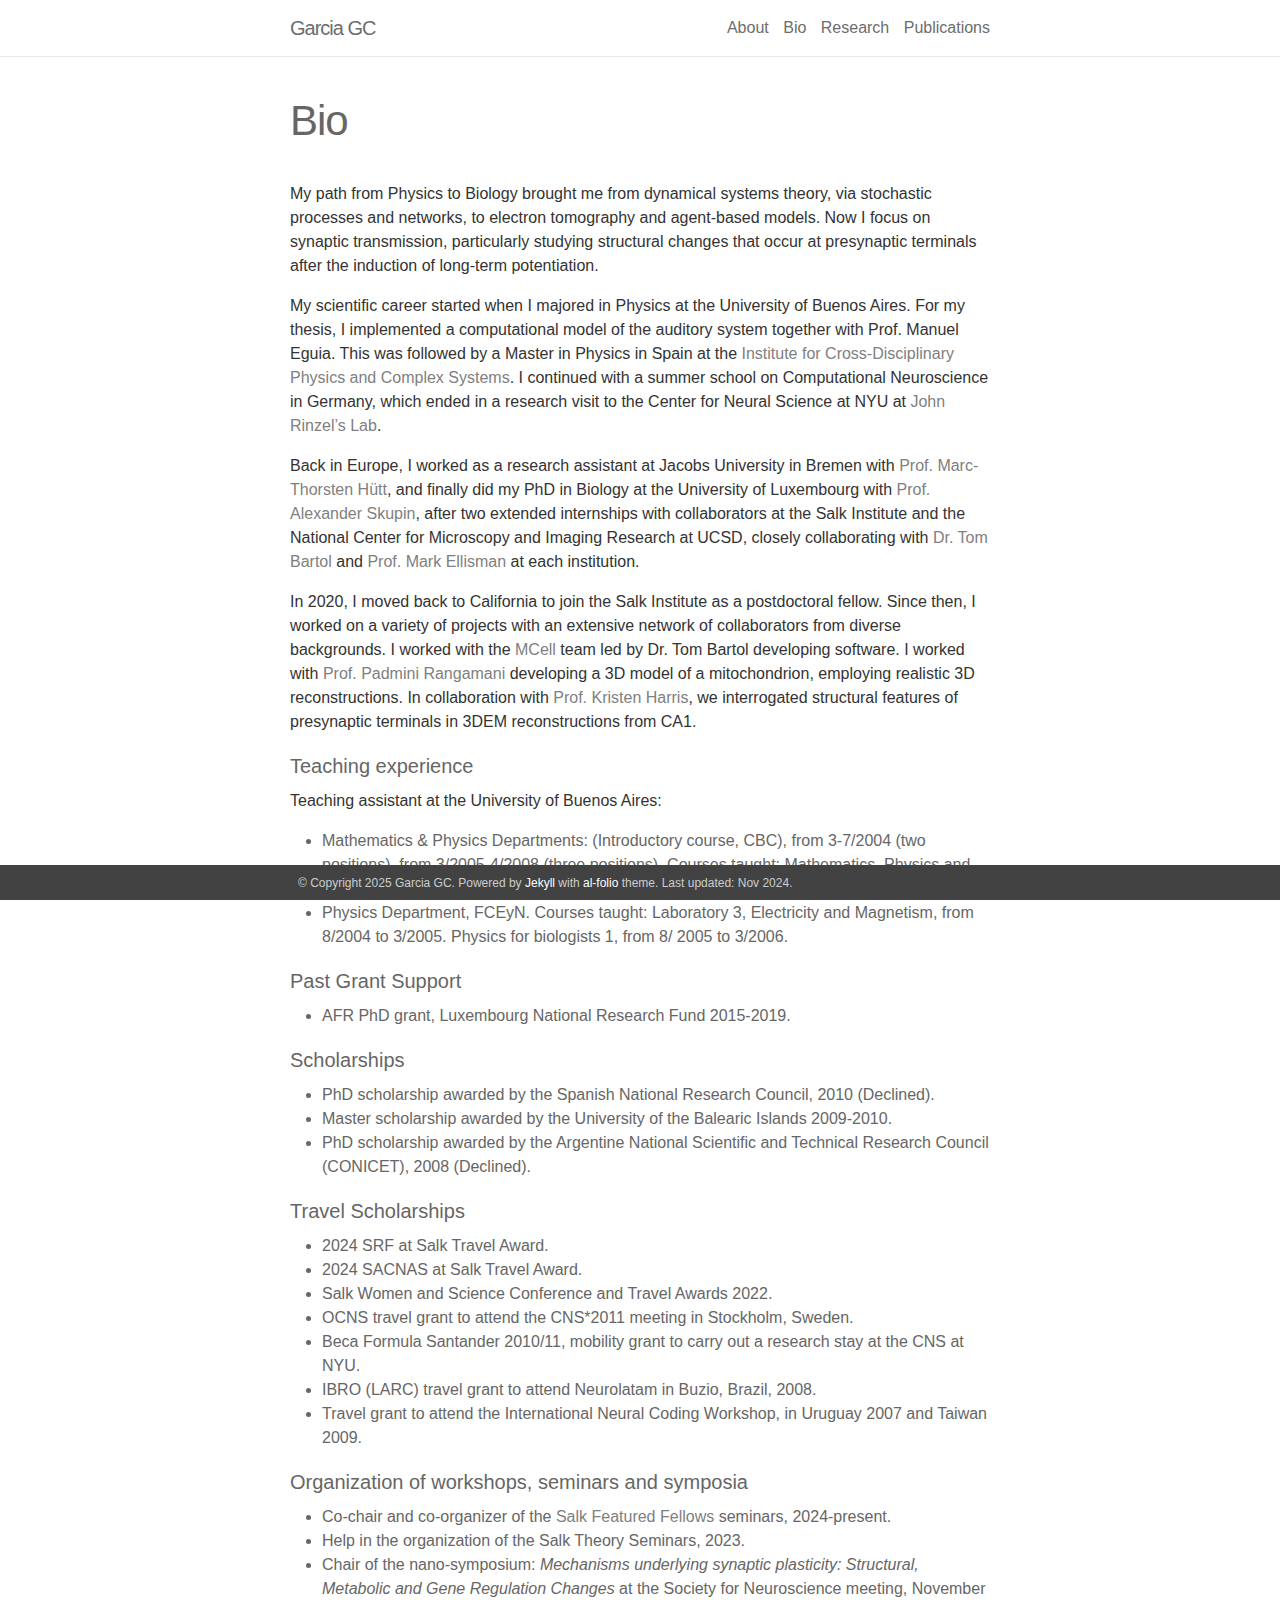
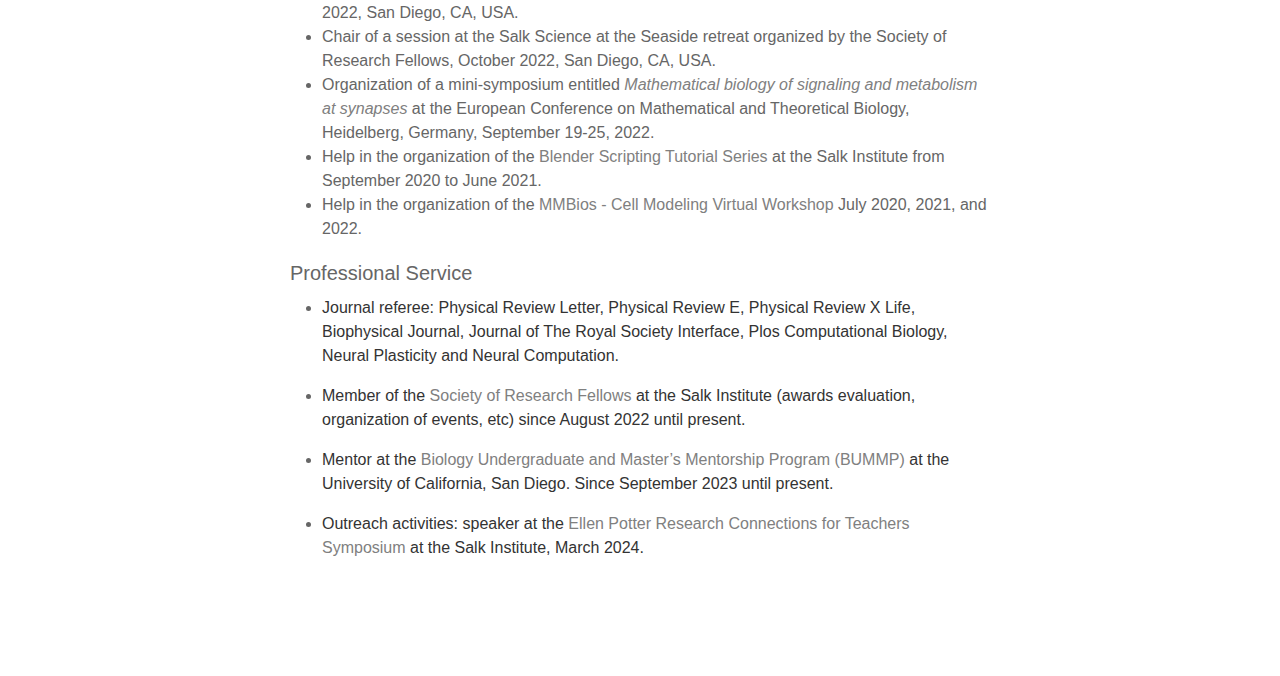
<file: bio/index.html>
<!DOCTYPE html>
<html>

  <head>
  <meta charset="utf-8">
  <meta name="viewport" content="width=device-width initial-scale=1" />
  <meta http-equiv="X-UA-Compatible" content="IE=edge">

  <title>Garcia GC | Bio</title>
  <meta name="description" content="">

  

  <link rel="shortcut icon" href="https://guadagar.github.io/assets/img/favicon.ico">

  <link rel="stylesheet" href="https://guadagar.github.io/assets/css/main.css">
  <link rel="canonical" href="https://guadagar.github.io/bio/">
</head>


  <body>

    <header class="site-header">

  <div class="wrapper">

    
    <span class="site-title">
        
        <strong>Garcia</strong> GC
    </span>
    

    <nav class="site-nav">
      <input type="checkbox" id="nav-trigger" class="nav-trigger" />
        <label for="nav-trigger">
          <span class="menu-icon">
            <svg viewBox="0 0 18 15" width="18px" height="15px">
              <path fill="#424242" d="M18,1.484c0,0.82-0.665,1.484-1.484,1.484H1.484C0.665,2.969,0,2.304,0,1.484l0,0C0,0.665,0.665,0,1.484,0 h15.031C17.335,0,18,0.665,18,1.484L18,1.484z"/>
              <path fill="#424242" d="M18,7.516C18,8.335,17.335,9,16.516,9H1.484C0.665,9,0,8.335,0,7.516l0,0c0-0.82,0.665-1.484,1.484-1.484 h15.031C17.335,6.031,18,6.696,18,7.516L18,7.516z"/>
              <path fill="#424242" d="M18,13.516C18,14.335,17.335,15,16.516,15H1.484C0.665,15,0,14.335,0,13.516l0,0 c0-0.82,0.665-1.484,1.484-1.484h15.031C17.335,12.031,18,12.696,18,13.516L18,13.516z"/>
            </svg>
          </span>
        </label>

      <div class="trigger">
        <!-- About -->
        <a class="page-link" href="https://guadagar.github.io/">About</a>

        <!-- Blog -->
      <!--  <a class="page-link" href="https://guadagar.github.io/blog/">blog</a> -->

        <!-- Pages -->
        
          
        
          
            <a class="page-link" href="https://guadagar.github.io/bio/">Bio</a>
          
        
          
        
          
            <a class="page-link" href="https://guadagar.github.io/research/">Research</a>
          
        
          
            <a class="page-link" href="https://guadagar.github.io/publications/">Publications</a>
          
        
          
        

        <!-- CV link -->
        <!-- <a class="page-link" href="https://guadagar.github.io/assets/pdf/CV.pdf">vitae</a> -->

      </div>
    </nav>

  </div>

</header>



    <div class="page-content">
      <div class="wrapper">
        <div class="post">

  <header class="post-header">
    <h1 class="post-title">Bio</h1>
    <h5 class="post-description"></h5>
  </header>

  <article class="post-content Bio clearfix">
    <p>My path from Physics to Biology brought me from dynamical systems theory, via stochastic processes and networks, to electron tomography and agent-based models. Now I focus on synaptic transmission, particularly studying structural changes that occur at presynaptic terminals after the induction of long-term potentiation.</p>

<p>My scientific career started when I majored in Physics at the University of Buenos Aires. For my thesis, I implemented a computational model of the auditory system together with Prof. Manuel Eguia. This was followed by a Master in Physics in Spain at the <a href="https://ifisc.uib-csic.es/en/">Institute for Cross-Disciplinary Physics and Complex Systems</a>. I continued with a summer school on Computational Neuroscience in Germany, which ended in a research visit to the Center for Neural Science at NYU at <a href="https://as.nyu.edu/cns/people/faculty.john-rinzel.html">John Rinzel’s Lab</a>.</p>

<p>Back in Europe, I worked as a research assistant at Jacobs University in Bremen with <a href="https://www.jacobs-university.de/directory/hutt">Prof. Marc-Thorsten Hütt</a>, and finally did my PhD in Biology at the University of Luxembourg with <a href="https://wwwen.uni.lu/lcsb/people/alexander_skupin">Prof. Alexander Skupin</a>, after two extended internships with collaborators at the Salk Institute and the National Center for Microscopy and Imaging Research at UCSD, closely collaborating with <a href="https://cnl.salk.edu/People/Person/?Person=1116">Dr. Tom Bartol</a> and <a href="https://ncmir.ucsd.edu/mark">Prof. Mark Ellisman</a> at each institution.</p>

<p>In 2020, I moved back to California to join the Salk Institute as a postdoctoral fellow. Since then, I worked on a variety of projects with an extensive network of collaborators from diverse backgrounds. I worked with the <a href="https://mcell.org/">MCell</a> team led by Dr. Tom Bartol developing software. I worked with <a href="https://sites.google.com/eng.ucsd.edu/prangamani/group/padmini-rangamani">Prof. Padmini Rangamani</a> developing a 3D model of a mitochondrion, employing realistic 3D reconstructions. In collaboration with <a href="https://synapseweb.clm.utexas.edu/harrislab">Prof. Kristen Harris</a>, we interrogated structural features of presynaptic terminals in 3DEM reconstructions from CA1.</p>

<h4 id="teaching-experience">Teaching experience</h4>

<p>Teaching assistant at the University of Buenos Aires:</p>
<ul>
  <li>Mathematics &amp; Physics Departments: (Introductory course, CBC), from 3-7/2004 (two positions), from 3/2005-4/2008 (three positions). Courses taught: Mathematics, Physics and Biophysics.</li>
  <li>Physics Department, FCEyN. Courses taught: Laboratory 3, Electricity and Magnetism, from 8/2004 to 3/2005. Physics for biologists 1, from 8/ 2005 to 3/2006.</li>
</ul>

<h4 id="past-grant-support">Past Grant Support</h4>
<ul>
  <li>AFR PhD grant, Luxembourg National Research Fund 2015-2019.</li>
</ul>

<h4 id="scholarships">Scholarships</h4>
<ul>
  <li>PhD scholarship awarded by the Spanish National Research Council, 2010 (Declined).</li>
  <li>Master scholarship awarded by the University of the Balearic Islands 2009-2010.</li>
  <li>PhD scholarship awarded by the Argentine National Scientific and Technical Research Council (CONICET), 2008 (Declined).</li>
</ul>

<h4 id="travel-scholarships">Travel Scholarships</h4>
<ul>
  <li>2024 SRF at Salk Travel Award.</li>
  <li>2024 SACNAS at Salk Travel Award.</li>
  <li>Salk Women and Science Conference and Travel Awards 2022.</li>
  <li>OCNS travel grant to attend the CNS*2011 meeting in Stockholm, Sweden.</li>
  <li>Beca Formula Santander 2010/11, mobility grant to carry out a research stay at the CNS at NYU.</li>
  <li>IBRO (LARC) travel grant to attend Neurolatam in Buzio, Brazil, 2008.</li>
  <li>Travel grant to attend the International Neural Coding Workshop, in Uruguay 2007 and Taiwan 2009.</li>
</ul>

<h4 id="organization-of-workshops-seminars-and-symposia">Organization of workshops, seminars and symposia</h4>
<ul>
  <li>Co-chair and co-organizer of the <a href="https://www.salk.edu/about/careers/academic-training/society-of-research-fellows/activities/">Salk Featured Fellows</a> seminars, 2024-present.</li>
  <li>Help in the organization of the Salk Theory Seminars, 2023.</li>
  <li>Chair of the nano-symposium: <em>Mechanisms underlying synaptic plasticity: Structural, Metabolic and Gene Regulation Changes</em> at the Society for Neuroscience meeting, November 2022, San Diego, CA, USA.</li>
  <li>Chair of a session at the Salk Science at the Seaside retreat organized by the Society of Research Fellows, October 2022, San Diego, CA, USA.</li>
  <li>Organization of a mini-symposium entitled <a href="https://cnl.salk.edu/~ggarcia/files/ECMTB2022.pdf"><em>Mathematical biology of signaling and metabolism at synapses</em></a> at the European Conference on Mathematical and Theoretical Biology, Heidelberg, Germany, September 19-25, 2022.</li>
  <li>Help in the organization of the <a href="https://3dem.org/workshops/">Blender Scripting Tutorial Series</a> at the Salk Institute from September 2020 to June 2021.</li>
  <li>Help in the organization of the <a href="https://www.youtube.com/playlist?list=PLHmIPhi01uH9P0bk17Ul-WCcSk86wiW_6">MMBios - Cell Modeling Virtual Workshop</a> July 2020, 2021, and 2022.</li>
</ul>

<h4 id="professional-service">Professional Service</h4>

<ul>
  <li>
    <p>Journal referee: Physical Review Letter, Physical Review E, Physical Review X Life, Biophysical Journal, Journal of The Royal Society Interface, Plos Computational Biology, Neural Plasticity and Neural Computation.</p>
  </li>
  <li>
    <p>Member of the <a href="https://www.salk.edu/about/careers/academic-training/society-of-research-fellows/activities/">Society of Research Fellows</a> at the Salk Institute (awards evaluation, organization of events, etc) since August 2022 until present.</p>
  </li>
  <li>
    <p>Mentor at the <a href="https://bummp.ucsd.edu/index.html">Biology Undergraduate and Master’s Mentorship Program (BUMMP)</a> at the University of California, San Diego. Since September 2023 until present.</p>
  </li>
  <li>
    <p>Outreach activities: speaker at the <a href="https://www.salk.edu/about/education-outreach/programs/ellen-potter-research-connections-for-teachers-symposium/">Ellen Potter Research Connections for Teachers Symposium</a> at the Salk Institute, March 2024.</p>
  </li>
</ul>

  </article>

  

  

</div>

      </div>
    </div>

    <footer>

  <div class="wrapper">
    &copy; Copyright 2025 Garcia GC.
    Powered by <a href="http://jekyllrb.com/" target="_blank">Jekyll</a> with <a href="https://github.com/alshedivat/al-folio">al-folio</a> theme.

    
        Last updated: Nov 2024.
    
  </div>

</footer>


    <!-- Load jQuery -->
<script src="//code.jquery.com/jquery-1.12.4.min.js"></script>

<!-- Load Common JS -->
<script src="https://guadagar.github.io/assets/js/common.js"></script>





<!-- Include custom icon fonts -->
<link rel="stylesheet" href="https://guadagar.github.io/assets/css/fontawesome-all.min.css">
<link rel="stylesheet" href="https://guadagar.github.io/assets/css/academicons.min.css">




  </body>

</html>
</file>
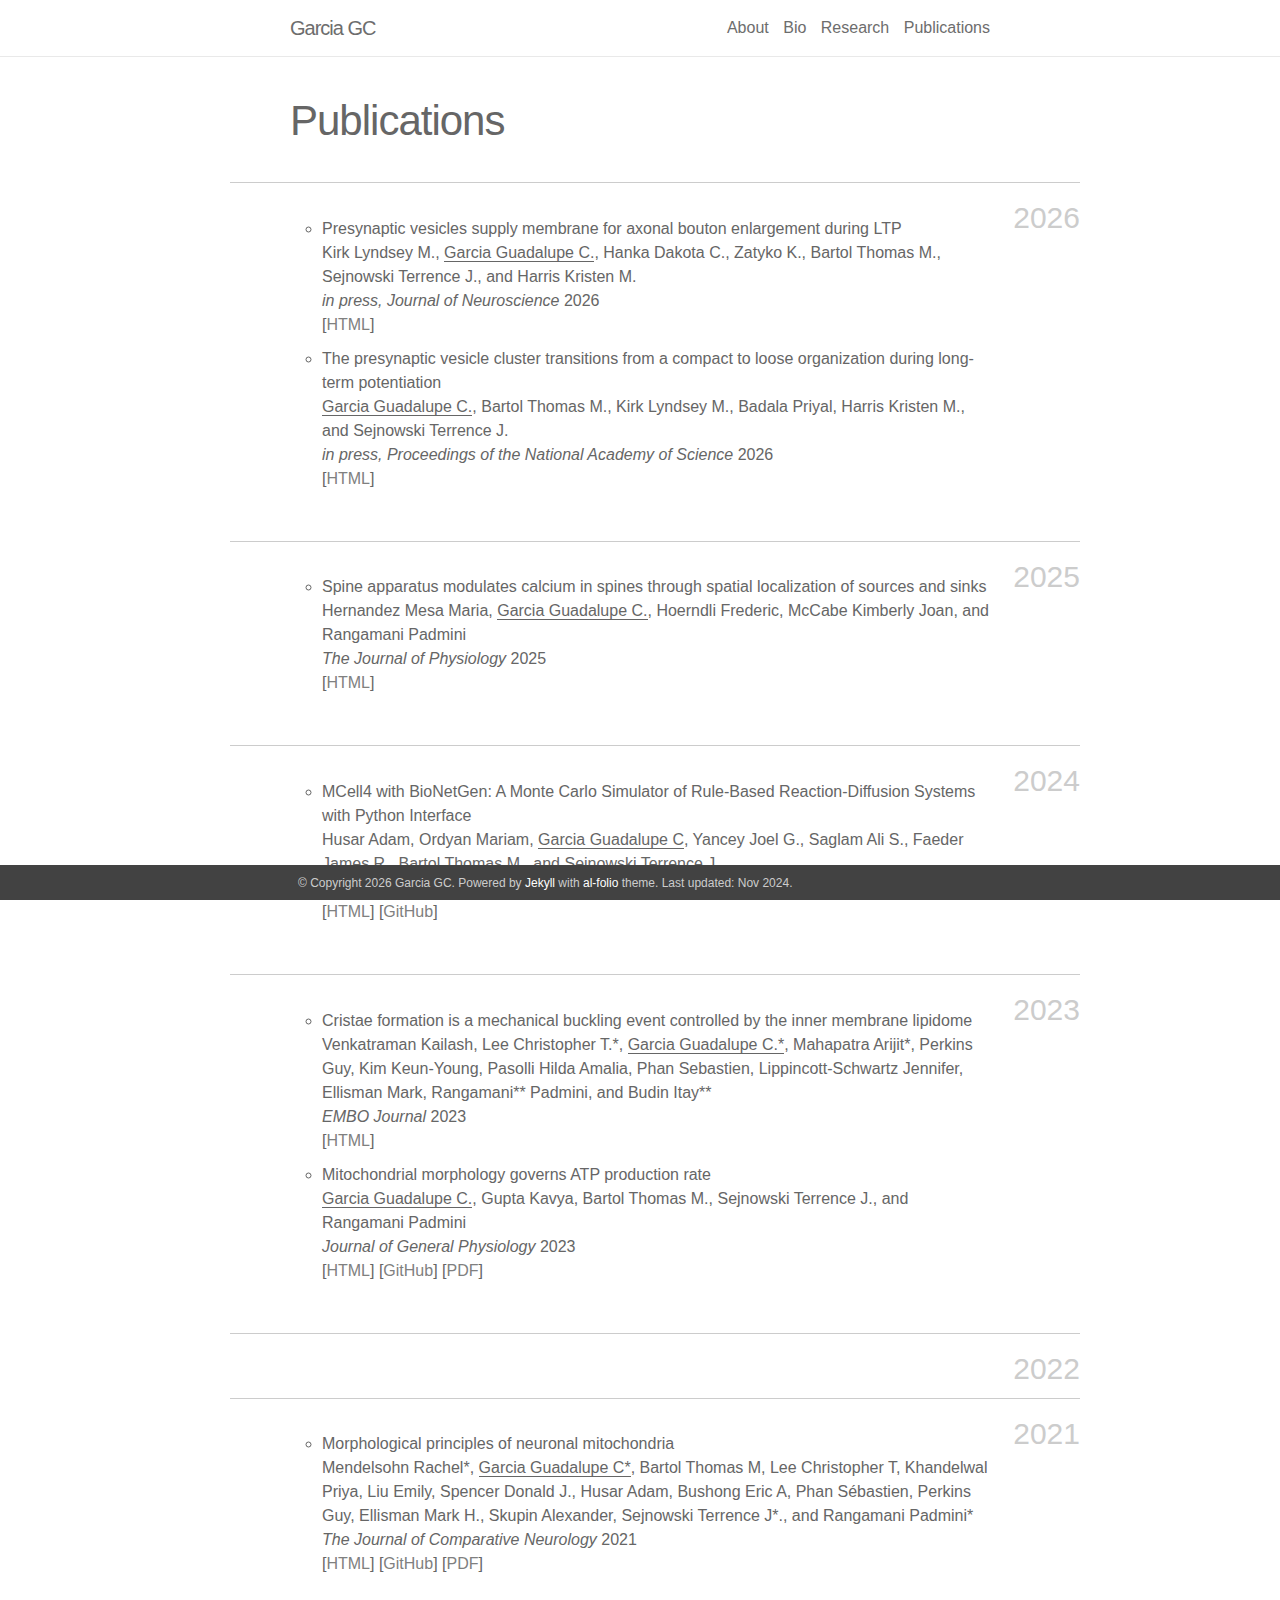
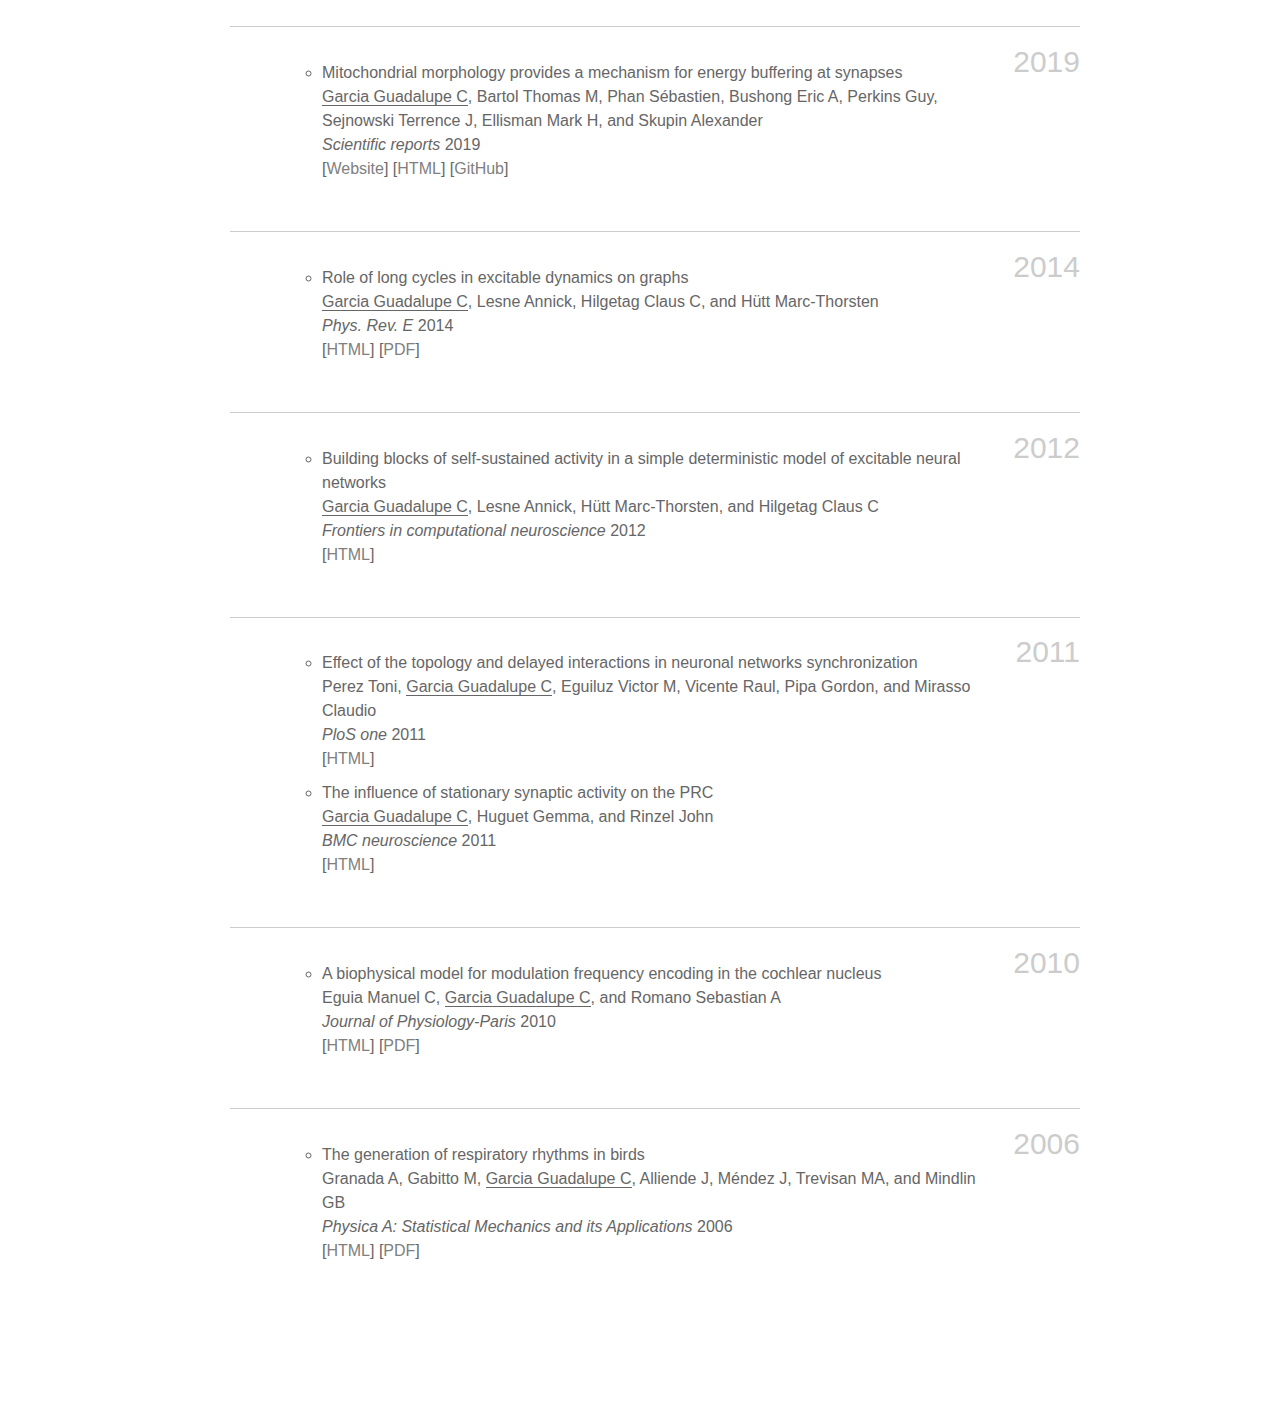
<file: publications/index.html>
<!DOCTYPE html>
<html>

  <head>
  <meta charset="utf-8">
  <meta name="viewport" content="width=device-width initial-scale=1" />
  <meta http-equiv="X-UA-Compatible" content="IE=edge">

  <title>Garcia GC | Publications</title>
  <meta name="description" content="">

  

  <link rel="shortcut icon" href="https://guadagar.github.io/assets/img/favicon.ico">

  <link rel="stylesheet" href="https://guadagar.github.io/assets/css/main.css">
  <link rel="canonical" href="https://guadagar.github.io/publications/">
</head>


  <body>

    <header class="site-header">

  <div class="wrapper">

    
    <span class="site-title">
        
        <strong>Garcia</strong> GC
    </span>
    

    <nav class="site-nav">
      <input type="checkbox" id="nav-trigger" class="nav-trigger" />
        <label for="nav-trigger">
          <span class="menu-icon">
            <svg viewBox="0 0 18 15" width="18px" height="15px">
              <path fill="#424242" d="M18,1.484c0,0.82-0.665,1.484-1.484,1.484H1.484C0.665,2.969,0,2.304,0,1.484l0,0C0,0.665,0.665,0,1.484,0 h15.031C17.335,0,18,0.665,18,1.484L18,1.484z"/>
              <path fill="#424242" d="M18,7.516C18,8.335,17.335,9,16.516,9H1.484C0.665,9,0,8.335,0,7.516l0,0c0-0.82,0.665-1.484,1.484-1.484 h15.031C17.335,6.031,18,6.696,18,7.516L18,7.516z"/>
              <path fill="#424242" d="M18,13.516C18,14.335,17.335,15,16.516,15H1.484C0.665,15,0,14.335,0,13.516l0,0 c0-0.82,0.665-1.484,1.484-1.484h15.031C17.335,12.031,18,12.696,18,13.516L18,13.516z"/>
            </svg>
          </span>
        </label>

      <div class="trigger">
        <!-- About -->
        <a class="page-link" href="https://guadagar.github.io/">About</a>

        <!-- Blog -->
      <!--  <a class="page-link" href="https://guadagar.github.io/blog/">blog</a> -->

        <!-- Pages -->
        
          
        
          
            <a class="page-link" href="https://guadagar.github.io/bio/">Bio</a>
          
        
          
        
          
            <a class="page-link" href="https://guadagar.github.io/research/">Research</a>
          
        
          
            <a class="page-link" href="https://guadagar.github.io/publications/">Publications</a>
          
        
          
        

        <!-- CV link -->
        <!-- <a class="page-link" href="https://guadagar.github.io/assets/pdf/CV.pdf">vitae</a> -->

      </div>
    </nav>

  </div>

</header>



    <div class="page-content">
      <div class="wrapper">
        <div class="post">

  <header class="post-header">
    <h1 class="post-title">Publications</h1>
    <h5 class="post-description"></h5>
  </header>

  <article class="post-content Publications clearfix">
    
<h3 class="year">2026</h3>
<ol class="bibliography"><li>

<div id="kirk25">
  
    <span class="title">Presynaptic vesicles supply membrane for axonal bouton enlargement during LTP</span>
    <span class="author">
      
        
          
            
              
                Kirk Lyndsey M.,
              
            
          
        
      
        
          
            
              <em>Garcia Guadalupe C.</em>,
            
          
        
      
        
          
            
              
                Hanka Dakota C.,
              
            
          
        
      
        
          
            
              
                Zatyko K.,
              
            
          
        
      
        
          
            
              
                Bartol Thomas M.,
              
            
          
        
      
        
          
            
              
                Sejnowski Terrence J.,
              
            
          
        
      
        
          
            
              
                and Harris Kristen M.
              
            
          
        
      
    </span>

    <span class="periodical">
    
      <em>in press, Journal of Neuroscience</em>
    
    
      2026
    
    </span>
  

  <span class="links">
  
  
  
  
    [<a href="https://www.biorxiv.org/content/10.1101/2025.04.29.651313v1" target="_blank">HTML</a>]
  
  
  
  
  
  
  
  </span>

  <!-- Hidden abstract block -->
  
</div>
</li>
<li>

<div id="garcia2024">
  
    <span class="title">The presynaptic vesicle cluster transitions from a compact to loose organization during long-term potentiation</span>
    <span class="author">
      
        
          
            
              <em>Garcia Guadalupe C.</em>,
            
          
        
      
        
          
            
              
                Bartol Thomas M.,
              
            
          
        
      
        
          
            
              
                Kirk Lyndsey M.,
              
            
          
        
      
        
          
            
              
                Badala Priyal,
              
            
          
        
      
        
          
            
              
                Harris Kristen M.,
              
            
          
        
      
        
          
            
              
                and Sejnowski Terrence J.
              
            
          
        
      
    </span>

    <span class="periodical">
    
      <em>in press, Proceedings of the National Academy of Science</em>
    
    
      2026
    
    </span>
  

  <span class="links">
  
  
  
  
    [<a href="https://www.biorxiv.org/content/10.1101/2024.11.01.621529v1" target="_blank">HTML</a>]
  
  
  
  
  
  
  
  </span>

  <!-- Hidden abstract block -->
  
</div>
</li></ol>

<h3 class="year">2025</h3>
<ol class="bibliography"><li>

<div id="hernandez2023">
  
    <span class="title">Spine apparatus modulates calcium in spines through spatial localization of sources and sinks</span>
    <span class="author">
      
        
          
            
              
                Hernandez Mesa Maria,
              
            
          
        
      
        
          
            
              <em>Garcia Guadalupe C.</em>,
            
          
        
      
        
          
            
              
                Hoerndli Frederic,
              
            
          
        
      
        
          
            
              
                McCabe Kimberly Joan,
              
            
          
        
      
        
          
            
              
                and Rangamani Padmini
              
            
          
        
      
    </span>

    <span class="periodical">
    
      <em>The Journal of Physiology</em>
    
    
      2025
    
    </span>
  

  <span class="links">
  
  
  
  
    [<a href="https://www.cell.com/biophysj/fulltext/S0006-3495(23)03236-8" target="_blank">HTML</a>]
  
  
  
  
  
  
  
  </span>

  <!-- Hidden abstract block -->
  
</div>
</li></ol>

<h3 class="year">2024</h3>
<ol class="bibliography"><li>

<div id="husar2022">
  
    <span class="title">MCell4 with BioNetGen&#58; A Monte Carlo Simulator of Rule-Based Reaction-Diffusion Systems with Python Interface</span>
    <span class="author">
      
        
          
            
              
                Husar Adam,
              
            
          
        
      
        
          
            
              
                Ordyan Mariam,
              
            
          
        
      
        
          
            
              <em>Garcia Guadalupe C</em>,
            
          
        
      
        
          
            
              
                Yancey Joel G.,
              
            
          
        
      
        
          
            
              
                Saglam Ali S.,
              
            
          
        
      
        
          
            
              
                Faeder James R.,
              
            
          
        
      
        
          
            
              
                Bartol Thomas M.,
              
            
          
        
      
        
          
            
              
                and Sejnowski Terrence J.
              
            
          
        
      
    </span>

    <span class="periodical">
    
      <em>Plos Comp Biol</em>
    
    
      2024
    
    </span>
  

  <span class="links">
  
  
  
  
    [<a href="https://www.biorxiv.org/content/10.1101/2022.05.17.492333v1" target="_blank">HTML</a>]
  
  
    [<a href="https://github.com/mcellteam/article_mcell4_1" target="_blank">GitHub</a>]
  
  
  
  
  
  
  </span>

  <!-- Hidden abstract block -->
  
</div>
</li></ol>

<h3 class="year">2023</h3>
<ol class="bibliography"><li>

<div id="kai2023">
  
    <span class="title">Cristae formation is a mechanical buckling event controlled by the inner membrane lipidome</span>
    <span class="author">
      
        
          
            
              
                Venkatraman Kailash,
              
            
          
        
      
        
          
            
              
                Lee Christopher T.*,
              
            
          
        
      
        
          
            
              <em>Garcia Guadalupe C.*</em>,
            
          
        
      
        
          
            
              
                Mahapatra Arijit*,
              
            
          
        
      
        
          
            
              
                Perkins Guy,
              
            
          
        
      
        
          
            
              
                Kim Keun-Young,
              
            
          
        
      
        
          
            
              
                Pasolli Hilda Amalia,
              
            
          
        
      
        
          
            
              
                Phan Sebastien,
              
            
          
        
      
        
          
            
              
                Lippincott-Schwartz Jennifer,
              
            
          
        
      
        
          
            
              
                Ellisman Mark,
              
            
          
        
      
        
          
            
              
                Rangamani** Padmini,
              
            
          
        
      
        
          
            
              
                and Budin Itay**
              
            
          
        
      
    </span>

    <span class="periodical">
    
      <em>EMBO Journal</em>
    
    
      2023
    
    </span>
  

  <span class="links">
  
  
  
  
    [<a href="https://www.embopress.org/doi/full/10.15252/embj.2023114054" target="_blank">HTML</a>]
  
  
  
  
  
  
  
  </span>

  <!-- Hidden abstract block -->
  
</div>
</li>
<li>

<div id="garcia2022">
  
    <span class="title">Mitochondrial morphology governs ATP production rate </span>
    <span class="author">
      
        
          
            
              <em>Garcia Guadalupe C.</em>,
            
          
        
      
        
          
            
              
                Gupta Kavya,
              
            
          
        
      
        
          
            
              
                Bartol Thomas M.,
              
            
          
        
      
        
          
            
              
                Sejnowski Terrence J.,
              
            
          
        
      
        
          
            
              
                and Rangamani Padmini
              
            
          
        
      
    </span>

    <span class="periodical">
    
      <em>Journal of General Physiology</em>
    
    
      2023
    
    </span>
  

  <span class="links">
  
  
  
  
    [<a href="https://rupress.org/jgp/article-abstract/155/9/e202213263/276203/Mitochondrial-morphology-governs-ATP-production?redirectedFrom=fulltext" target="_blank">HTML</a>]
  
  
    [<a href="https://github.com/guadagar/spatial_mito_model" target="_blank">GitHub</a>]
  
  
    [<a href="https://guadagar.github.io/assets/pdf/GCGarcia_JGP_23.pdf" target="_blank">PDF</a>]
  
  
  
  
  
  </span>

  <!-- Hidden abstract block -->
  
</div>
</li></ol>

<h3 class="year">2022</h3>
<ol class="bibliography"></ol>

<h3 class="year">2021</h3>
<ol class="bibliography"><li>

<div id="garcia2021morphological">
  
    <span class="title">Morphological principles of neuronal mitochondria</span>
    <span class="author">
      
        
          
            
              
                Mendelsohn Rachel*,
              
            
          
        
      
        
          
            
              <em>Garcia Guadalupe C*</em>,
            
          
        
      
        
          
            
              
                Bartol Thomas M,
              
            
          
        
      
        
          
            
              
                Lee Christopher T,
              
            
          
        
      
        
          
            
              
                Khandelwal Priya,
              
            
          
        
      
        
          
            
              
                Liu Emily,
              
            
          
        
      
        
          
            
              
                Spencer Donald J.,
              
            
          
        
      
        
          
            
              
                Husar Adam,
              
            
          
        
      
        
          
            
              
                Bushong Eric A,
              
            
          
        
      
        
          
            
              
                Phan Sébastien,
              
            
          
        
      
        
          
            
              
                Perkins Guy,
              
            
          
        
      
        
          
            
              
                Ellisman Mark H.,
              
            
          
        
      
        
          
            
              
                Skupin Alexander,
              
            
          
        
      
        
          
            
              
                Sejnowski Terrence J*.,
              
            
          
        
      
        
          
            
              
                and Rangamani Padmini*
              
            
          
        
      
    </span>

    <span class="periodical">
    
      <em>The Journal of Comparative Neurology</em>
    
    
      2021
    
    </span>
  

  <span class="links">
  
  
  
  
    [<a href="https://onlinelibrary.wiley.com/doi/10.1002/cne.25254" target="_blank">HTML</a>]
  
  
    [<a href="https://github.com/guadagar/Morphological_principles_of_neuronal_mitochondria" target="_blank">GitHub</a>]
  
  
    [<a href="https://guadagar.github.io/assets/pdf/GCGarcia_JCN_21.pdf" target="_blank">PDF</a>]
  
  
  
  
  
  </span>

  <!-- Hidden abstract block -->
  
</div>
</li></ol>

<h3 class="year">2019</h3>
<ol class="bibliography"><li>

<div id="garcia2019mitochondrial">
  
    <span class="title">Mitochondrial morphology provides a mechanism for energy buffering at synapses</span>
    <span class="author">
      
        
          
            
              <em>Garcia Guadalupe C</em>,
            
          
        
      
        
          
            
              
                Bartol Thomas M,
              
            
          
        
      
        
          
            
              
                Phan Sébastien,
              
            
          
        
      
        
          
            
              
                Bushong Eric A,
              
            
          
        
      
        
          
            
              
                Perkins Guy,
              
            
          
        
      
        
          
            
              
                Sejnowski Terrence J,
              
            
          
        
      
        
          
            
              
                Ellisman Mark H,
              
            
          
        
      
        
          
            
              
                and Skupin Alexander
              
            
          
        
      
    </span>

    <span class="periodical">
    
      <em>Scientific reports</em>
    
    
      2019
    
    </span>
  

  <span class="links">
  
  
  
    [<a href="https://doi.org/10.17881/lcsb.20190507.01" target="_blank">Website</a>]
  
  
    [<a href="https://www.nature.com/articles/s41598-019-54159-1" target="_blank">HTML</a>]
  
  
    [<a href="https://github.com/guadagar/Mitochondrial_morphology" target="_blank">GitHub</a>]
  
  
  
  
  
  
  </span>

  <!-- Hidden abstract block -->
  
</div>
</li></ol>

<h3 class="year">2014</h3>
<ol class="bibliography"><li>

<div id="PhysRevE">
  
    <span class="title">Role of long cycles in excitable dynamics on graphs</span>
    <span class="author">
      
        
          
            
              <em>Garcia Guadalupe C</em>,
            
          
        
      
        
          
            
              
                Lesne Annick,
              
            
          
        
      
        
          
            
              
                Hilgetag Claus C,
              
            
          
        
      
        
          
            
              
                and Hütt Marc-Thorsten
              
            
          
        
      
    </span>

    <span class="periodical">
    
      <em>Phys. Rev. E</em>
    
    
      2014
    
    </span>
  

  <span class="links">
  
  
  
  
    [<a href="https://link.aps.org/doi/10.1103/PhysRevE.90.052805" target="_blank">HTML</a>]
  
  
  
    [<a href="https://guadagar.github.io/assets/pdf/gcg_PhysRevE_2014.pdf" target="_blank">PDF</a>]
  
  
  
  
  
  </span>

  <!-- Hidden abstract block -->
  
</div>
</li></ol>

<h3 class="year">2012</h3>
<ol class="bibliography"><li>

<div id="garcia2012building">
  
    <span class="title">Building blocks of self-sustained activity in a simple deterministic model of excitable neural networks</span>
    <span class="author">
      
        
          
            
              <em>Garcia Guadalupe C</em>,
            
          
        
      
        
          
            
              
                Lesne Annick,
              
            
          
        
      
        
          
            
              
                Hütt Marc-Thorsten,
              
            
          
        
      
        
          
            
              
                and Hilgetag Claus C
              
            
          
        
      
    </span>

    <span class="periodical">
    
      <em>Frontiers in computational neuroscience</em>
    
    
      2012
    
    </span>
  

  <span class="links">
  
  
  
  
    [<a href="http://www.frontiersin.org/computational_neuroscience/10.3389/fncom.2012.00050/abstract" target="_blank">HTML</a>]
  
  
  
  
  
  
  
  </span>

  <!-- Hidden abstract block -->
  
</div>
</li></ol>

<h3 class="year">2011</h3>
<ol class="bibliography"><li>

<div id="perez2011effect">
  
    <span class="title">Effect of the topology and delayed interactions in neuronal networks synchronization</span>
    <span class="author">
      
        
          
            
              
                Perez Toni,
              
            
          
        
      
        
          
            
              <em>Garcia Guadalupe C</em>,
            
          
        
      
        
          
            
              
                Eguiluz Victor M,
              
            
          
        
      
        
          
            
              
                Vicente Raul,
              
            
          
        
      
        
          
            
              
                Pipa Gordon,
              
            
          
        
      
        
          
            
              
                and Mirasso Claudio
              
            
          
        
      
    </span>

    <span class="periodical">
    
      <em>PloS one</em>
    
    
      2011
    
    </span>
  

  <span class="links">
  
  
  
  
    [<a href="http://www.plosone.org/article/info%3Adoi%2F10.1371%2Fjournal.pone.0019900" target="_blank">HTML</a>]
  
  
  
  
  
  
  
  </span>

  <!-- Hidden abstract block -->
  
</div>
</li>
<li>

<div id="garcia2011influence">
  
    <span class="title">The influence of stationary synaptic activity on the PRC</span>
    <span class="author">
      
        
          
            
              <em>Garcia Guadalupe C</em>,
            
          
        
      
        
          
            
              
                Huguet Gemma,
              
            
          
        
      
        
          
            
              
                and Rinzel John
              
            
          
        
      
    </span>

    <span class="periodical">
    
      <em>BMC neuroscience</em>
    
    
      2011
    
    </span>
  

  <span class="links">
  
  
  
  
    [<a href="http://www.biomedcentral.com/1471-2202/12/S1/P264" target="_blank">HTML</a>]
  
  
  
  
  
  
  
  </span>

  <!-- Hidden abstract block -->
  
</div>
</li></ol>

<h3 class="year">2010</h3>
<ol class="bibliography"><li>

<div id="eguia2010biophysical">
  
    <span class="title">A biophysical model for modulation frequency encoding in the cochlear nucleus</span>
    <span class="author">
      
        
          
            
              
                Eguia Manuel C,
              
            
          
        
      
        
          
            
              <em>Garcia Guadalupe C</em>,
            
          
        
      
        
          
            
              
                and Romano Sebastian A
              
            
          
        
      
    </span>

    <span class="periodical">
    
      <em>Journal of Physiology-Paris</em>
    
    
      2010
    
    </span>
  

  <span class="links">
  
  
  
  
    [<a href="http://www.ncbi.nlm.nih.gov/pubmed/19944156" target="_blank">HTML</a>]
  
  
  
    [<a href="https://guadagar.github.io/assets/pdf/eguia_et_al_2010.pdf" target="_blank">PDF</a>]
  
  
  
  
  
  </span>

  <!-- Hidden abstract block -->
  
</div>
</li></ol>

<h3 class="year">2006</h3>
<ol class="bibliography"><li>

<div id="granada2006generation">
  
    <span class="title">The generation of respiratory rhythms in birds</span>
    <span class="author">
      
        
          
            
              
                Granada A,
              
            
          
        
      
        
          
            
              
                Gabitto M,
              
            
          
        
      
        
          
            
              <em>Garcia Guadalupe C</em>,
            
          
        
      
        
          
            
              
                Alliende J,
              
            
          
        
      
        
          
            
              
                Méndez J,
              
            
          
        
      
        
          
            
              
                Trevisan MA,
              
            
          
        
      
        
          
            
              
                and Mindlin GB
              
            
          
        
      
    </span>

    <span class="periodical">
    
      <em>Physica A: Statistical Mechanics and its Applications</em>
    
    
      2006
    
    </span>
  

  <span class="links">
  
  
  
  
    [<a href="https://www.sciencedirect.com/science/article/pii/S0378437106005164" target="_blank">HTML</a>]
  
  
  
    [<a href="https://guadagar.github.io/assets/pdf/granada_et_al_2006.pdf" target="_blank">PDF</a>]
  
  
  
  
  
  </span>

  <!-- Hidden abstract block -->
  
</div>
</li></ol>


  </article>

  

  

</div>

      </div>
    </div>

    <footer>

  <div class="wrapper">
    &copy; Copyright 2026 Garcia GC.
    Powered by <a href="http://jekyllrb.com/" target="_blank">Jekyll</a> with <a href="https://github.com/alshedivat/al-folio">al-folio</a> theme.

    
        Last updated: Nov 2024.
    
  </div>

</footer>


    <!-- Load jQuery -->
<script src="//code.jquery.com/jquery-1.12.4.min.js"></script>

<!-- Load Common JS -->
<script src="https://guadagar.github.io/assets/js/common.js"></script>





<!-- Include custom icon fonts -->
<link rel="stylesheet" href="https://guadagar.github.io/assets/css/fontawesome-all.min.css">
<link rel="stylesheet" href="https://guadagar.github.io/assets/css/academicons.min.css">




  </body>

</html>
</file>
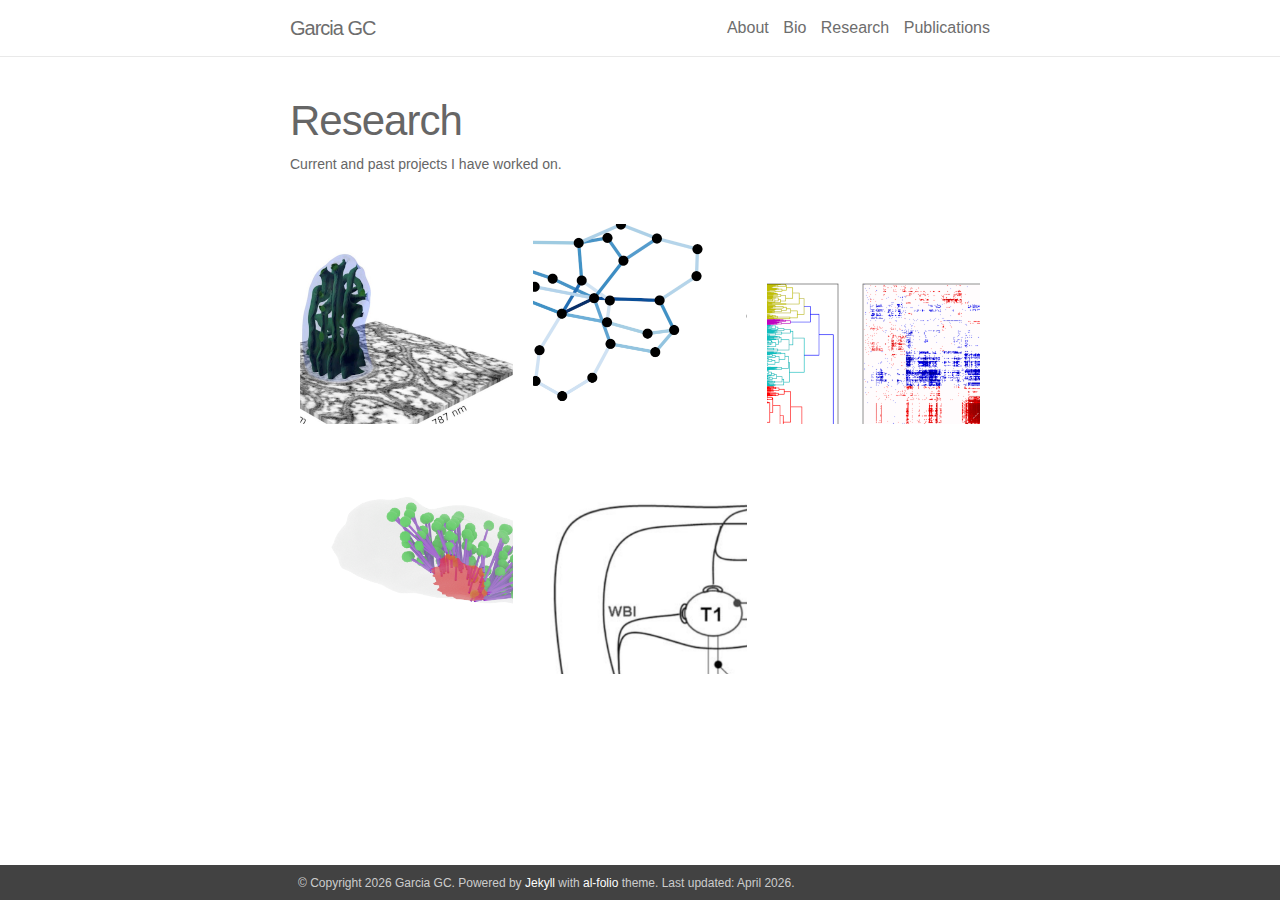
<file: research/index.html>
<!DOCTYPE html>
<html>

  <head>
  <meta charset="utf-8">
  <meta name="viewport" content="width=device-width initial-scale=1" />
  <meta http-equiv="X-UA-Compatible" content="IE=edge">

  <title>Garcia GC | Research</title>
  <meta name="description" content="">

  

  <link rel="shortcut icon" href="https://guadagar.github.io/assets/img/favicon.ico">

  <link rel="stylesheet" href="https://guadagar.github.io/assets/css/main.css">
  <link rel="canonical" href="https://guadagar.github.io/research/">
</head>


  <body>

    <header class="site-header">

  <div class="wrapper">

    
    <span class="site-title">
        
        <strong>Garcia</strong> GC
    </span>
    

    <nav class="site-nav">
      <input type="checkbox" id="nav-trigger" class="nav-trigger" />
        <label for="nav-trigger">
          <span class="menu-icon">
            <svg viewBox="0 0 18 15" width="18px" height="15px">
              <path fill="#424242" d="M18,1.484c0,0.82-0.665,1.484-1.484,1.484H1.484C0.665,2.969,0,2.304,0,1.484l0,0C0,0.665,0.665,0,1.484,0 h15.031C17.335,0,18,0.665,18,1.484L18,1.484z"/>
              <path fill="#424242" d="M18,7.516C18,8.335,17.335,9,16.516,9H1.484C0.665,9,0,8.335,0,7.516l0,0c0-0.82,0.665-1.484,1.484-1.484 h15.031C17.335,6.031,18,6.696,18,7.516L18,7.516z"/>
              <path fill="#424242" d="M18,13.516C18,14.335,17.335,15,16.516,15H1.484C0.665,15,0,14.335,0,13.516l0,0 c0-0.82,0.665-1.484,1.484-1.484h15.031C17.335,12.031,18,12.696,18,13.516L18,13.516z"/>
            </svg>
          </span>
        </label>

      <div class="trigger">
        <!-- About -->
        <a class="page-link" href="https://guadagar.github.io/">About</a>

        <!-- Blog -->
      <!--  <a class="page-link" href="https://guadagar.github.io/blog/">blog</a> -->

        <!-- Pages -->
        
          
        
          
            <a class="page-link" href="https://guadagar.github.io/bio/">Bio</a>
          
        
          
        
          
            <a class="page-link" href="https://guadagar.github.io/research/">Research</a>
          
        
          
            <a class="page-link" href="https://guadagar.github.io/publications/">Publications</a>
          
        
          
        

        <!-- CV link -->
        <!-- <a class="page-link" href="https://guadagar.github.io/assets/pdf/CV.pdf">vitae</a> -->

      </div>
    </nav>

  </div>

</header>



    <div class="page-content">
      <div class="wrapper">
        <div class="post">

  <header class="post-header">
    <h1 class="post-title">Research</h1>
    <h5 class="post-description">Current and past projects I have worked on.</h5>
  </header>

  <article class="post-content Research clearfix">
    
<div class="project ">
    <div class="thumbnail">
        <a href="https://guadagar.github.io/projects/1_project/">
        
        <img class="thumbnail" src="https://guadagar.github.io/assets/img/mito.png" />
            
        <span>
            <h1>Mitochondrion model</h1>
            <br />
            <p>From static images to dynamical simulations</p>
        </span>
        </a>
    </div>
</div>

<div class="project ">
    <div class="thumbnail">
        <a href="https://guadagar.github.io/projects/2_project/">
        
        <img class="thumbnail" src="https://guadagar.github.io/assets/img/network1.png" />
            
        <span>
            <h1>Networks</h1>
            <br />
            <p>how network topology affects dynamics on graphs</p>
        </span>
        </a>
    </div>
</div>

<div class="project ">
    <div class="thumbnail">
        <a href="https://guadagar.github.io/projects/3_project/">
        
        <img class="thumbnail" src="https://guadagar.github.io/assets/img/gene_expe.png" />
            
        <span>
            <h1>Gene expression data analysis</h1>
            <br />
            <p></p>
        </span>
        </a>
    </div>
</div>

<div class="project ">
    <div class="thumbnail">
        <a href="https://guadagar.github.io/projects/4_project/">
        
        <img class="thumbnail" src="https://guadagar.github.io/assets/img/dis_az_v4.png" />
            
        <span>
            <h1>3D reconstruction of synapses</h1>
            <br />
            <p>The presynaptic vesicle cluster transitions during long-term potentiation</p>
        </span>
        </a>
    </div>
</div>

<div class="project ">
    <div class="thumbnail">
        <a href="https://guadagar.github.io/projects/5_project/">
        
        <img class="thumbnail" src="https://guadagar.github.io/assets/img/net_model_AS_2.png" />
            
        <span>
            <h1>Auditory System</h1>
            <br />
            <p>A computational model of the peripheral auditory system.</p>
        </span>
        </a>
    </div>
</div>


  </article>

  

  

</div>

      </div>
    </div>

    <footer>

  <div class="wrapper">
    &copy; Copyright 2026 Garcia GC.
    Powered by <a href="http://jekyllrb.com/" target="_blank">Jekyll</a> with <a href="https://github.com/alshedivat/al-folio">al-folio</a> theme.

    
        Last updated: April 2026.
    
  </div>

</footer>


    <!-- Load jQuery -->
<script src="//code.jquery.com/jquery-1.12.4.min.js"></script>

<!-- Load Common JS -->
<script src="https://guadagar.github.io/assets/js/common.js"></script>





<!-- Include custom icon fonts -->
<link rel="stylesheet" href="https://guadagar.github.io/assets/css/fontawesome-all.min.css">
<link rel="stylesheet" href="https://guadagar.github.io/assets/css/academicons.min.css">




  </body>

</html>
</file>
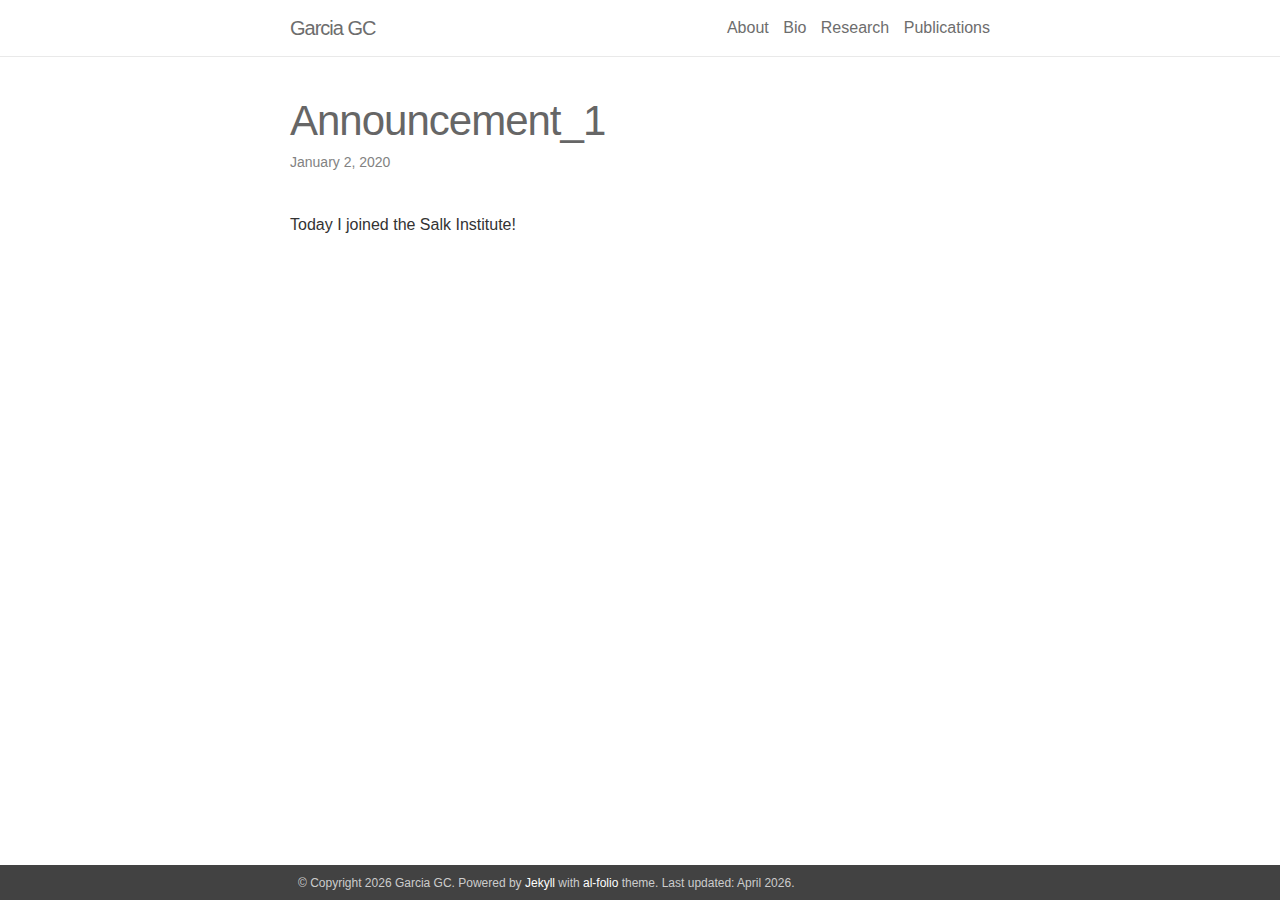
<file: news/announcement_1/index.html>
<!DOCTYPE html>
<html>

  <head>
  <meta charset="utf-8">
  <meta name="viewport" content="width=device-width initial-scale=1" />
  <meta http-equiv="X-UA-Compatible" content="IE=edge">

  <title>Garcia GC | Announcement_1</title>
  <meta name="description" content="">

  

  <link rel="shortcut icon" href="https://guadagar.github.io/assets/img/favicon.ico">

  <link rel="stylesheet" href="https://guadagar.github.io/assets/css/main.css">
  <link rel="canonical" href="https://guadagar.github.io/news/announcement_1/">
</head>


  <body>

    <header class="site-header">

  <div class="wrapper">

    
    <span class="site-title">
        
        <strong>Garcia</strong> GC
    </span>
    

    <nav class="site-nav">
      <input type="checkbox" id="nav-trigger" class="nav-trigger" />
        <label for="nav-trigger">
          <span class="menu-icon">
            <svg viewBox="0 0 18 15" width="18px" height="15px">
              <path fill="#424242" d="M18,1.484c0,0.82-0.665,1.484-1.484,1.484H1.484C0.665,2.969,0,2.304,0,1.484l0,0C0,0.665,0.665,0,1.484,0 h15.031C17.335,0,18,0.665,18,1.484L18,1.484z"/>
              <path fill="#424242" d="M18,7.516C18,8.335,17.335,9,16.516,9H1.484C0.665,9,0,8.335,0,7.516l0,0c0-0.82,0.665-1.484,1.484-1.484 h15.031C17.335,6.031,18,6.696,18,7.516L18,7.516z"/>
              <path fill="#424242" d="M18,13.516C18,14.335,17.335,15,16.516,15H1.484C0.665,15,0,14.335,0,13.516l0,0 c0-0.82,0.665-1.484,1.484-1.484h15.031C17.335,12.031,18,12.696,18,13.516L18,13.516z"/>
            </svg>
          </span>
        </label>

      <div class="trigger">
        <!-- About -->
        <a class="page-link" href="https://guadagar.github.io/">About</a>

        <!-- Blog -->
      <!--  <a class="page-link" href="https://guadagar.github.io/blog/">blog</a> -->

        <!-- Pages -->
        
          
        
          
            <a class="page-link" href="https://guadagar.github.io/bio/">Bio</a>
          
        
          
        
          
            <a class="page-link" href="https://guadagar.github.io/research/">Research</a>
          
        
          
            <a class="page-link" href="https://guadagar.github.io/publications/">Publications</a>
          
        
          
        

        <!-- CV link -->
        <!-- <a class="page-link" href="https://guadagar.github.io/assets/pdf/CV.pdf">vitae</a> -->

      </div>
    </nav>

  </div>

</header>



    <div class="page-content">
      <div class="wrapper">
        <div class="post">

  <header class="post-header">
    <h1 class="post-title">Announcement_1</h1>
    <p class="post-meta">January 2, 2020</p>
  </header>

  <article class="post-content">
    <p>Today I joined the Salk Institute!</p>

  </article>

  

</div>

      </div>
    </div>

    <footer>

  <div class="wrapper">
    &copy; Copyright 2026 Garcia GC.
    Powered by <a href="http://jekyllrb.com/" target="_blank">Jekyll</a> with <a href="https://github.com/alshedivat/al-folio">al-folio</a> theme.

    
        Last updated: April 2026.
    
  </div>

</footer>


    <!-- Load jQuery -->
<script src="//code.jquery.com/jquery-1.12.4.min.js"></script>

<!-- Load Common JS -->
<script src="https://guadagar.github.io/assets/js/common.js"></script>





<!-- Include custom icon fonts -->
<link rel="stylesheet" href="https://guadagar.github.io/assets/css/fontawesome-all.min.css">
<link rel="stylesheet" href="https://guadagar.github.io/assets/css/academicons.min.css">




  </body>

</html>
</file>
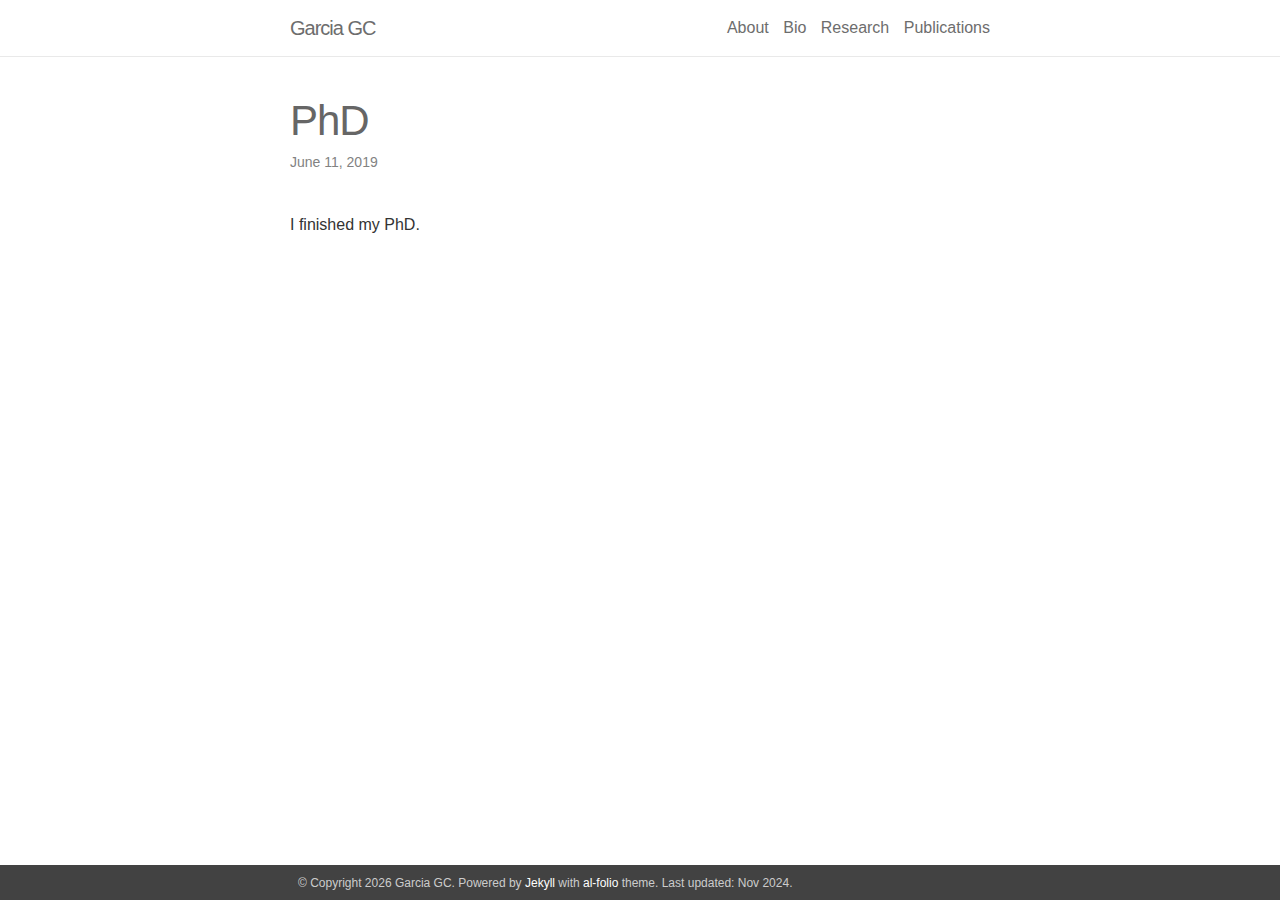
<file: news/announcement_2/index.html>
<!DOCTYPE html>
<html>

  <head>
  <meta charset="utf-8">
  <meta name="viewport" content="width=device-width initial-scale=1" />
  <meta http-equiv="X-UA-Compatible" content="IE=edge">

  <title>Garcia GC | PhD</title>
  <meta name="description" content="">

  

  <link rel="shortcut icon" href="https://guadagar.github.io/assets/img/favicon.ico">

  <link rel="stylesheet" href="https://guadagar.github.io/assets/css/main.css">
  <link rel="canonical" href="https://guadagar.github.io/news/announcement_2/">
</head>


  <body>

    <header class="site-header">

  <div class="wrapper">

    
    <span class="site-title">
        
        <strong>Garcia</strong> GC
    </span>
    

    <nav class="site-nav">
      <input type="checkbox" id="nav-trigger" class="nav-trigger" />
        <label for="nav-trigger">
          <span class="menu-icon">
            <svg viewBox="0 0 18 15" width="18px" height="15px">
              <path fill="#424242" d="M18,1.484c0,0.82-0.665,1.484-1.484,1.484H1.484C0.665,2.969,0,2.304,0,1.484l0,0C0,0.665,0.665,0,1.484,0 h15.031C17.335,0,18,0.665,18,1.484L18,1.484z"/>
              <path fill="#424242" d="M18,7.516C18,8.335,17.335,9,16.516,9H1.484C0.665,9,0,8.335,0,7.516l0,0c0-0.82,0.665-1.484,1.484-1.484 h15.031C17.335,6.031,18,6.696,18,7.516L18,7.516z"/>
              <path fill="#424242" d="M18,13.516C18,14.335,17.335,15,16.516,15H1.484C0.665,15,0,14.335,0,13.516l0,0 c0-0.82,0.665-1.484,1.484-1.484h15.031C17.335,12.031,18,12.696,18,13.516L18,13.516z"/>
            </svg>
          </span>
        </label>

      <div class="trigger">
        <!-- About -->
        <a class="page-link" href="https://guadagar.github.io/">About</a>

        <!-- Blog -->
      <!--  <a class="page-link" href="https://guadagar.github.io/blog/">blog</a> -->

        <!-- Pages -->
        
          
        
          
            <a class="page-link" href="https://guadagar.github.io/bio/">Bio</a>
          
        
          
        
          
            <a class="page-link" href="https://guadagar.github.io/research/">Research</a>
          
        
          
            <a class="page-link" href="https://guadagar.github.io/publications/">Publications</a>
          
        
          
        

        <!-- CV link -->
        <!-- <a class="page-link" href="https://guadagar.github.io/assets/pdf/CV.pdf">vitae</a> -->

      </div>
    </nav>

  </div>

</header>



    <div class="page-content">
      <div class="wrapper">
        <div class="post">

  <header class="post-header">
    <h1 class="post-title">PhD</h1>
    <p class="post-meta">June 11, 2019</p>
  </header>

  <article class="post-content">
    <p>I finished my PhD.</p>

  </article>

  

</div>

      </div>
    </div>

    <footer>

  <div class="wrapper">
    &copy; Copyright 2026 Garcia GC.
    Powered by <a href="http://jekyllrb.com/" target="_blank">Jekyll</a> with <a href="https://github.com/alshedivat/al-folio">al-folio</a> theme.

    
        Last updated: Nov 2024.
    
  </div>

</footer>


    <!-- Load jQuery -->
<script src="//code.jquery.com/jquery-1.12.4.min.js"></script>

<!-- Load Common JS -->
<script src="https://guadagar.github.io/assets/js/common.js"></script>





<!-- Include custom icon fonts -->
<link rel="stylesheet" href="https://guadagar.github.io/assets/css/fontawesome-all.min.css">
<link rel="stylesheet" href="https://guadagar.github.io/assets/css/academicons.min.css">




  </body>

</html>
</file>
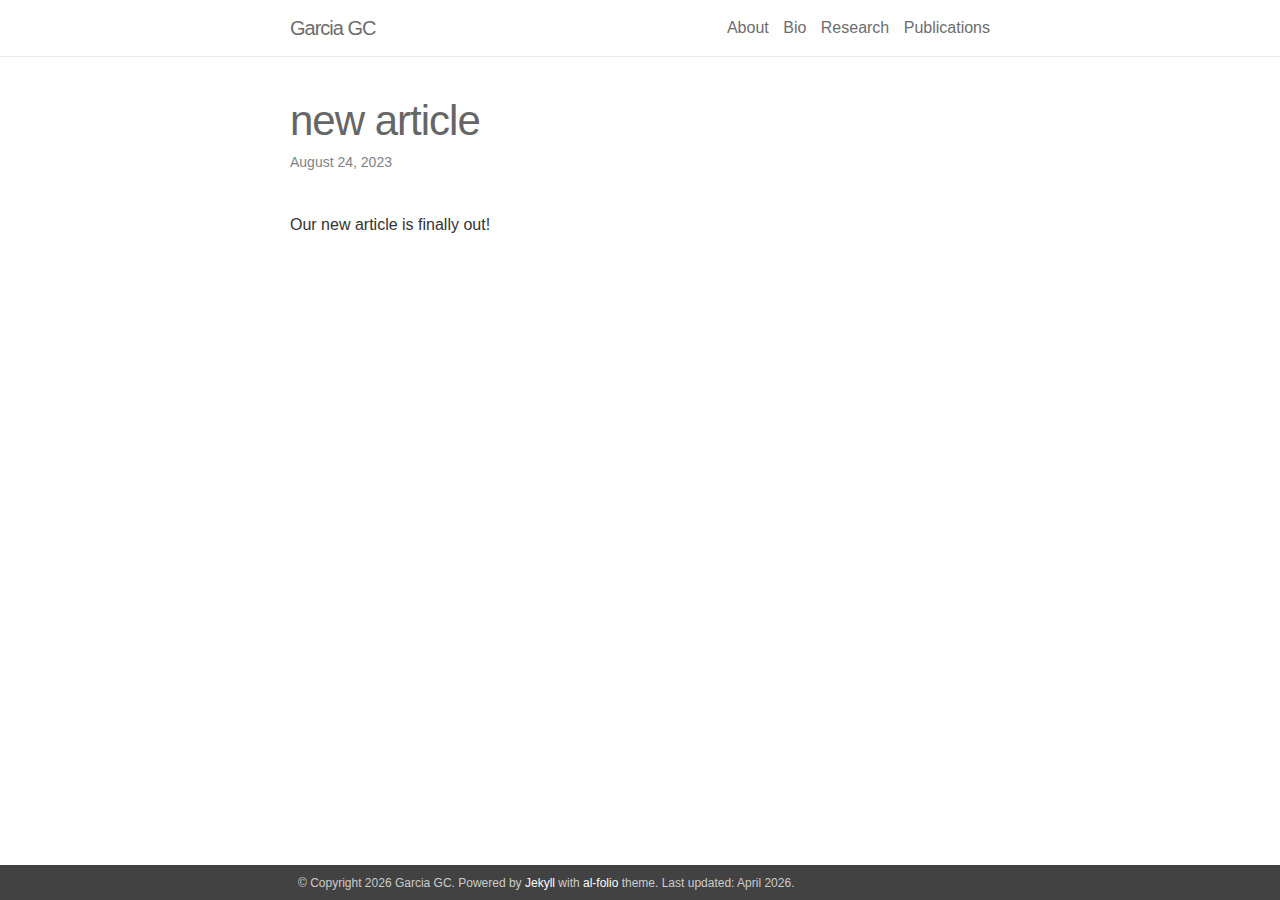
<file: news/announcement_3/index.html>
<!DOCTYPE html>
<html>

  <head>
  <meta charset="utf-8">
  <meta name="viewport" content="width=device-width initial-scale=1" />
  <meta http-equiv="X-UA-Compatible" content="IE=edge">

  <title>Garcia GC | new article</title>
  <meta name="description" content="">

  

  <link rel="shortcut icon" href="https://guadagar.github.io/assets/img/favicon.ico">

  <link rel="stylesheet" href="https://guadagar.github.io/assets/css/main.css">
  <link rel="canonical" href="https://guadagar.github.io/news/announcement_3/">
</head>


  <body>

    <header class="site-header">

  <div class="wrapper">

    
    <span class="site-title">
        
        <strong>Garcia</strong> GC
    </span>
    

    <nav class="site-nav">
      <input type="checkbox" id="nav-trigger" class="nav-trigger" />
        <label for="nav-trigger">
          <span class="menu-icon">
            <svg viewBox="0 0 18 15" width="18px" height="15px">
              <path fill="#424242" d="M18,1.484c0,0.82-0.665,1.484-1.484,1.484H1.484C0.665,2.969,0,2.304,0,1.484l0,0C0,0.665,0.665,0,1.484,0 h15.031C17.335,0,18,0.665,18,1.484L18,1.484z"/>
              <path fill="#424242" d="M18,7.516C18,8.335,17.335,9,16.516,9H1.484C0.665,9,0,8.335,0,7.516l0,0c0-0.82,0.665-1.484,1.484-1.484 h15.031C17.335,6.031,18,6.696,18,7.516L18,7.516z"/>
              <path fill="#424242" d="M18,13.516C18,14.335,17.335,15,16.516,15H1.484C0.665,15,0,14.335,0,13.516l0,0 c0-0.82,0.665-1.484,1.484-1.484h15.031C17.335,12.031,18,12.696,18,13.516L18,13.516z"/>
            </svg>
          </span>
        </label>

      <div class="trigger">
        <!-- About -->
        <a class="page-link" href="https://guadagar.github.io/">About</a>

        <!-- Blog -->
      <!--  <a class="page-link" href="https://guadagar.github.io/blog/">blog</a> -->

        <!-- Pages -->
        
          
        
          
            <a class="page-link" href="https://guadagar.github.io/bio/">Bio</a>
          
        
          
        
          
            <a class="page-link" href="https://guadagar.github.io/research/">Research</a>
          
        
          
            <a class="page-link" href="https://guadagar.github.io/publications/">Publications</a>
          
        
          
        

        <!-- CV link -->
        <!-- <a class="page-link" href="https://guadagar.github.io/assets/pdf/CV.pdf">vitae</a> -->

      </div>
    </nav>

  </div>

</header>



    <div class="page-content">
      <div class="wrapper">
        <div class="post">

  <header class="post-header">
    <h1 class="post-title">new article</h1>
    <p class="post-meta">August 24, 2023</p>
  </header>

  <article class="post-content">
    <p>Our new article is finally out!</p>

  </article>

  

</div>

      </div>
    </div>

    <footer>

  <div class="wrapper">
    &copy; Copyright 2026 Garcia GC.
    Powered by <a href="http://jekyllrb.com/" target="_blank">Jekyll</a> with <a href="https://github.com/alshedivat/al-folio">al-folio</a> theme.

    
        Last updated: April 2026.
    
  </div>

</footer>


    <!-- Load jQuery -->
<script src="//code.jquery.com/jquery-1.12.4.min.js"></script>

<!-- Load Common JS -->
<script src="https://guadagar.github.io/assets/js/common.js"></script>





<!-- Include custom icon fonts -->
<link rel="stylesheet" href="https://guadagar.github.io/assets/css/fontawesome-all.min.css">
<link rel="stylesheet" href="https://guadagar.github.io/assets/css/academicons.min.css">




  </body>

</html>
</file>
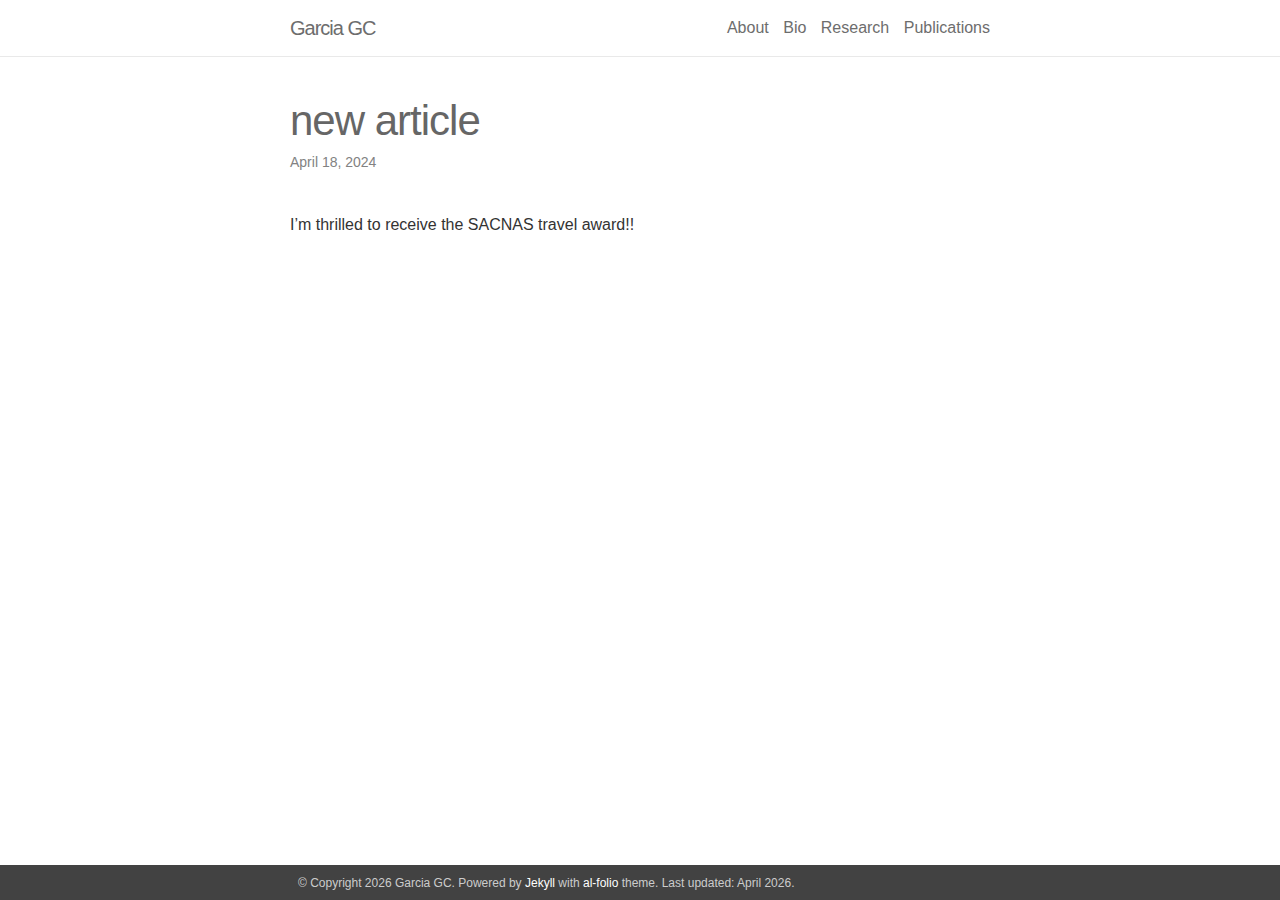
<file: news/announcement_4/index.html>
<!DOCTYPE html>
<html>

  <head>
  <meta charset="utf-8">
  <meta name="viewport" content="width=device-width initial-scale=1" />
  <meta http-equiv="X-UA-Compatible" content="IE=edge">

  <title>Garcia GC | new article</title>
  <meta name="description" content="">

  

  <link rel="shortcut icon" href="https://guadagar.github.io/assets/img/favicon.ico">

  <link rel="stylesheet" href="https://guadagar.github.io/assets/css/main.css">
  <link rel="canonical" href="https://guadagar.github.io/news/announcement_4/">
</head>


  <body>

    <header class="site-header">

  <div class="wrapper">

    
    <span class="site-title">
        
        <strong>Garcia</strong> GC
    </span>
    

    <nav class="site-nav">
      <input type="checkbox" id="nav-trigger" class="nav-trigger" />
        <label for="nav-trigger">
          <span class="menu-icon">
            <svg viewBox="0 0 18 15" width="18px" height="15px">
              <path fill="#424242" d="M18,1.484c0,0.82-0.665,1.484-1.484,1.484H1.484C0.665,2.969,0,2.304,0,1.484l0,0C0,0.665,0.665,0,1.484,0 h15.031C17.335,0,18,0.665,18,1.484L18,1.484z"/>
              <path fill="#424242" d="M18,7.516C18,8.335,17.335,9,16.516,9H1.484C0.665,9,0,8.335,0,7.516l0,0c0-0.82,0.665-1.484,1.484-1.484 h15.031C17.335,6.031,18,6.696,18,7.516L18,7.516z"/>
              <path fill="#424242" d="M18,13.516C18,14.335,17.335,15,16.516,15H1.484C0.665,15,0,14.335,0,13.516l0,0 c0-0.82,0.665-1.484,1.484-1.484h15.031C17.335,12.031,18,12.696,18,13.516L18,13.516z"/>
            </svg>
          </span>
        </label>

      <div class="trigger">
        <!-- About -->
        <a class="page-link" href="https://guadagar.github.io/">About</a>

        <!-- Blog -->
      <!--  <a class="page-link" href="https://guadagar.github.io/blog/">blog</a> -->

        <!-- Pages -->
        
          
        
          
            <a class="page-link" href="https://guadagar.github.io/bio/">Bio</a>
          
        
          
        
          
            <a class="page-link" href="https://guadagar.github.io/research/">Research</a>
          
        
          
            <a class="page-link" href="https://guadagar.github.io/publications/">Publications</a>
          
        
          
        

        <!-- CV link -->
        <!-- <a class="page-link" href="https://guadagar.github.io/assets/pdf/CV.pdf">vitae</a> -->

      </div>
    </nav>

  </div>

</header>



    <div class="page-content">
      <div class="wrapper">
        <div class="post">

  <header class="post-header">
    <h1 class="post-title">new article</h1>
    <p class="post-meta">April 18, 2024</p>
  </header>

  <article class="post-content">
    <p>I’m thrilled to receive the SACNAS travel award!!</p>

  </article>

  

</div>

      </div>
    </div>

    <footer>

  <div class="wrapper">
    &copy; Copyright 2026 Garcia GC.
    Powered by <a href="http://jekyllrb.com/" target="_blank">Jekyll</a> with <a href="https://github.com/alshedivat/al-folio">al-folio</a> theme.

    
        Last updated: April 2026.
    
  </div>

</footer>


    <!-- Load jQuery -->
<script src="//code.jquery.com/jquery-1.12.4.min.js"></script>

<!-- Load Common JS -->
<script src="https://guadagar.github.io/assets/js/common.js"></script>





<!-- Include custom icon fonts -->
<link rel="stylesheet" href="https://guadagar.github.io/assets/css/fontawesome-all.min.css">
<link rel="stylesheet" href="https://guadagar.github.io/assets/css/academicons.min.css">




  </body>

</html>
</file>
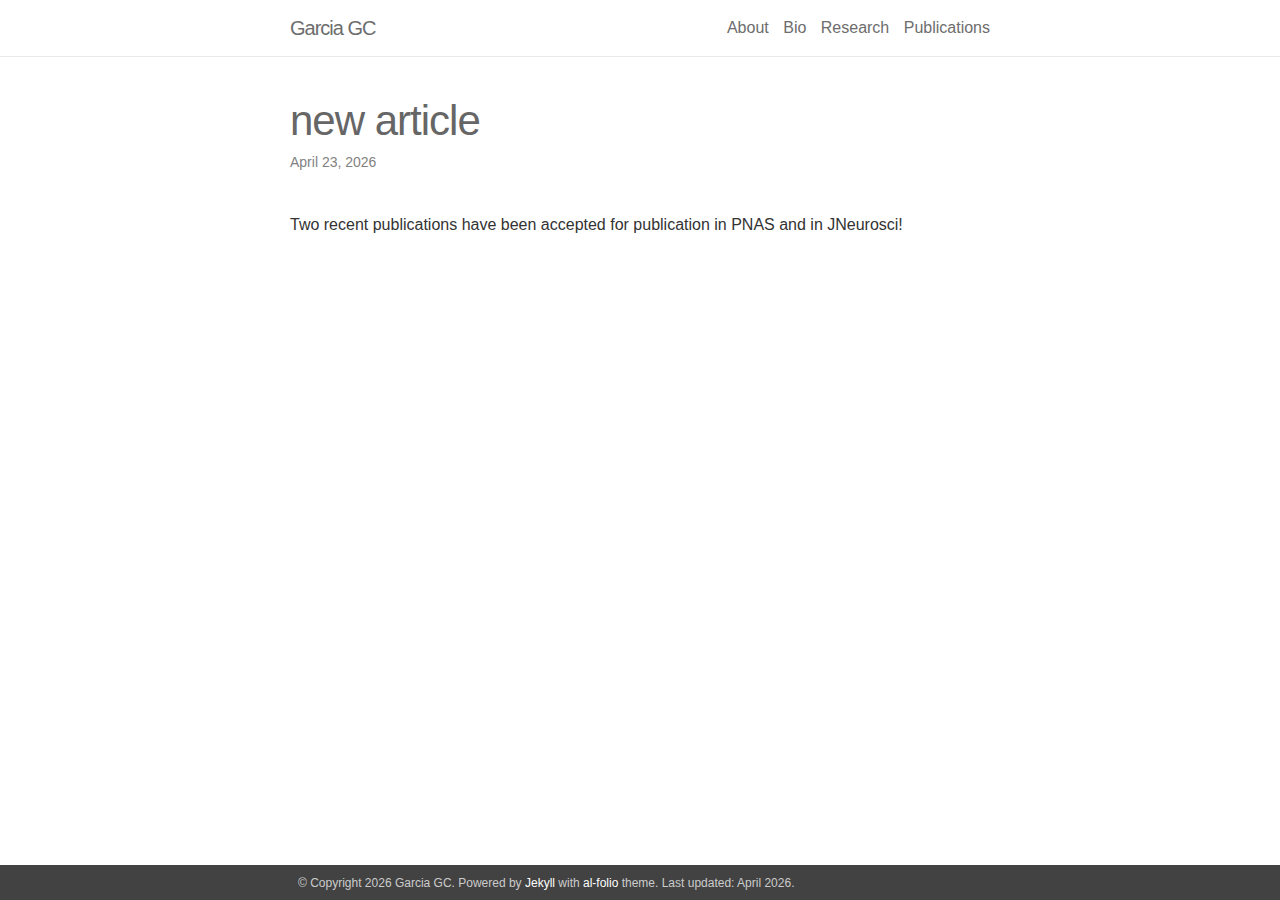
<file: news/announcement_5/index.html>
<!DOCTYPE html>
<html>

  <head>
  <meta charset="utf-8">
  <meta name="viewport" content="width=device-width initial-scale=1" />
  <meta http-equiv="X-UA-Compatible" content="IE=edge">

  <title>Garcia GC | new article</title>
  <meta name="description" content="">

  

  <link rel="shortcut icon" href="https://guadagar.github.io/assets/img/favicon.ico">

  <link rel="stylesheet" href="https://guadagar.github.io/assets/css/main.css">
  <link rel="canonical" href="https://guadagar.github.io/news/announcement_5/">
</head>


  <body>

    <header class="site-header">

  <div class="wrapper">

    
    <span class="site-title">
        
        <strong>Garcia</strong> GC
    </span>
    

    <nav class="site-nav">
      <input type="checkbox" id="nav-trigger" class="nav-trigger" />
        <label for="nav-trigger">
          <span class="menu-icon">
            <svg viewBox="0 0 18 15" width="18px" height="15px">
              <path fill="#424242" d="M18,1.484c0,0.82-0.665,1.484-1.484,1.484H1.484C0.665,2.969,0,2.304,0,1.484l0,0C0,0.665,0.665,0,1.484,0 h15.031C17.335,0,18,0.665,18,1.484L18,1.484z"/>
              <path fill="#424242" d="M18,7.516C18,8.335,17.335,9,16.516,9H1.484C0.665,9,0,8.335,0,7.516l0,0c0-0.82,0.665-1.484,1.484-1.484 h15.031C17.335,6.031,18,6.696,18,7.516L18,7.516z"/>
              <path fill="#424242" d="M18,13.516C18,14.335,17.335,15,16.516,15H1.484C0.665,15,0,14.335,0,13.516l0,0 c0-0.82,0.665-1.484,1.484-1.484h15.031C17.335,12.031,18,12.696,18,13.516L18,13.516z"/>
            </svg>
          </span>
        </label>

      <div class="trigger">
        <!-- About -->
        <a class="page-link" href="https://guadagar.github.io/">About</a>

        <!-- Blog -->
      <!--  <a class="page-link" href="https://guadagar.github.io/blog/">blog</a> -->

        <!-- Pages -->
        
          
        
          
            <a class="page-link" href="https://guadagar.github.io/bio/">Bio</a>
          
        
          
        
          
            <a class="page-link" href="https://guadagar.github.io/research/">Research</a>
          
        
          
            <a class="page-link" href="https://guadagar.github.io/publications/">Publications</a>
          
        
          
        

        <!-- CV link -->
        <!-- <a class="page-link" href="https://guadagar.github.io/assets/pdf/CV.pdf">vitae</a> -->

      </div>
    </nav>

  </div>

</header>



    <div class="page-content">
      <div class="wrapper">
        <div class="post">

  <header class="post-header">
    <h1 class="post-title">new article</h1>
    <p class="post-meta">April 23, 2026</p>
  </header>

  <article class="post-content">
    <p>Two recent publications have been accepted for publication in PNAS and in JNeurosci!</p>

  </article>

  

</div>

      </div>
    </div>

    <footer>

  <div class="wrapper">
    &copy; Copyright 2026 Garcia GC.
    Powered by <a href="http://jekyllrb.com/" target="_blank">Jekyll</a> with <a href="https://github.com/alshedivat/al-folio">al-folio</a> theme.

    
        Last updated: April 2026.
    
  </div>

</footer>


    <!-- Load jQuery -->
<script src="//code.jquery.com/jquery-1.12.4.min.js"></script>

<!-- Load Common JS -->
<script src="https://guadagar.github.io/assets/js/common.js"></script>





<!-- Include custom icon fonts -->
<link rel="stylesheet" href="https://guadagar.github.io/assets/css/fontawesome-all.min.css">
<link rel="stylesheet" href="https://guadagar.github.io/assets/css/academicons.min.css">




  </body>

</html>
</file>
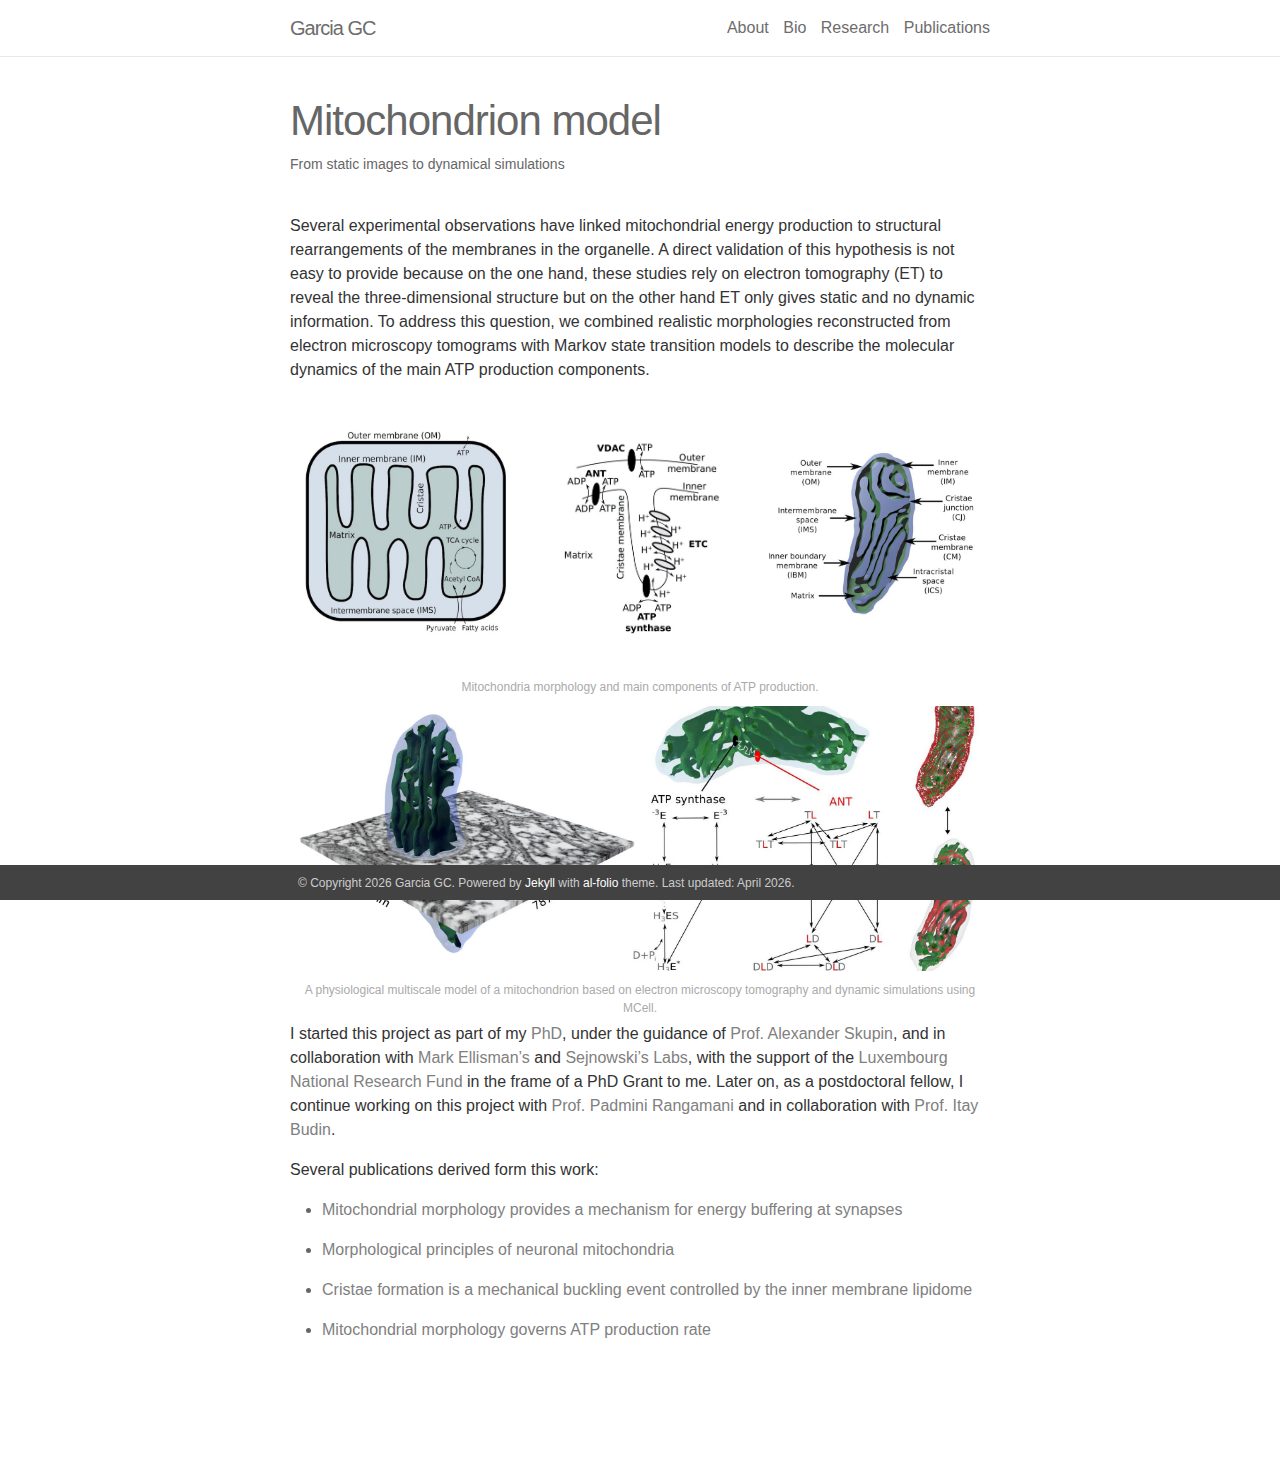
<file: projects/1_project/index.html>
<!DOCTYPE html>
<html>

  <head>
  <meta charset="utf-8">
  <meta name="viewport" content="width=device-width initial-scale=1" />
  <meta http-equiv="X-UA-Compatible" content="IE=edge">

  <title>Garcia GC | Mitochondrion model</title>
  <meta name="description" content="">

  

  <link rel="shortcut icon" href="https://guadagar.github.io/assets/img/favicon.ico">

  <link rel="stylesheet" href="https://guadagar.github.io/assets/css/main.css">
  <link rel="canonical" href="https://guadagar.github.io/projects/1_project/">
</head>


  <body>

    <header class="site-header">

  <div class="wrapper">

    
    <span class="site-title">
        
        <strong>Garcia</strong> GC
    </span>
    

    <nav class="site-nav">
      <input type="checkbox" id="nav-trigger" class="nav-trigger" />
        <label for="nav-trigger">
          <span class="menu-icon">
            <svg viewBox="0 0 18 15" width="18px" height="15px">
              <path fill="#424242" d="M18,1.484c0,0.82-0.665,1.484-1.484,1.484H1.484C0.665,2.969,0,2.304,0,1.484l0,0C0,0.665,0.665,0,1.484,0 h15.031C17.335,0,18,0.665,18,1.484L18,1.484z"/>
              <path fill="#424242" d="M18,7.516C18,8.335,17.335,9,16.516,9H1.484C0.665,9,0,8.335,0,7.516l0,0c0-0.82,0.665-1.484,1.484-1.484 h15.031C17.335,6.031,18,6.696,18,7.516L18,7.516z"/>
              <path fill="#424242" d="M18,13.516C18,14.335,17.335,15,16.516,15H1.484C0.665,15,0,14.335,0,13.516l0,0 c0-0.82,0.665-1.484,1.484-1.484h15.031C17.335,12.031,18,12.696,18,13.516L18,13.516z"/>
            </svg>
          </span>
        </label>

      <div class="trigger">
        <!-- About -->
        <a class="page-link" href="https://guadagar.github.io/">About</a>

        <!-- Blog -->
      <!--  <a class="page-link" href="https://guadagar.github.io/blog/">blog</a> -->

        <!-- Pages -->
        
          
        
          
            <a class="page-link" href="https://guadagar.github.io/bio/">Bio</a>
          
        
          
        
          
            <a class="page-link" href="https://guadagar.github.io/research/">Research</a>
          
        
          
            <a class="page-link" href="https://guadagar.github.io/publications/">Publications</a>
          
        
          
        

        <!-- CV link -->
        <!-- <a class="page-link" href="https://guadagar.github.io/assets/pdf/CV.pdf">vitae</a> -->

      </div>
    </nav>

  </div>

</header>



    <div class="page-content">
      <div class="wrapper">
        <div class="post">

  <header class="post-header">
    <h1 class="post-title">Mitochondrion model</h1>
    <h5 class="post-description">From static images to dynamical simulations</h5>
  </header>

  <article class="post-content Mitochondrion model clearfix">
    <p>Several experimental observations have linked mitochondrial energy production to structural rearrangements of the membranes in the organelle. A direct validation of this hypothesis is not easy to provide because on the one hand, these studies rely on electron tomography (ET) to reveal the three-dimensional structure but on the other hand ET only gives static and no dynamic information. To address this question, we combined realistic morphologies reconstructed from electron microscopy tomograms with Markov state transition models to describe the molecular dynamics of the main ATP production components.</p>

<div class="img_row">
    <img class="col one left" src="/assets/img/fig1_aa.jpg" alt="inner structure mitochondria" title="Membranes" />
    <img class="col one left" src="/assets/img/fig1_bb.jpg" alt="" title="Components" />
    <img class="col one left" src="/assets/img/fig1_cc.jpg" alt="" title="Internal structure" />

</div>
<div class="col three caption">
    Mitochondria morphology and main components of ATP production.
</div>

<div class="img_row">
    <img class="col three left" src="/assets/img/fig_2.jpg" alt="" title="" />
</div>
<div class="col three caption">
    A physiological multiscale model of a mitochondrion based on electron microscopy tomography and dynamic simulations using MCell.
</div>

<p>I started this project as part of my <a href="https://orbilu.uni.lu/handle/10993/40145">PhD</a>, under the guidance of <a href="https://wwwfr.uni.lu/lcsb/people/alexander_skupin">Prof. Alexander Skupin</a>, and in collaboration with <a href="https://ncmir.ucsd.edu/">Mark Ellisman’s</a> and <a href="https://cnl.salk.edu/">Sejnowski’s Labs</a>, with the support of the <a href="https://www.fnr.lu/">Luxembourg National Research Fund</a> in the frame of a PhD Grant to me. Later on, as a postdoctoral fellow, I continue working on this project with <a href="https://sites.google.com/eng.ucsd.edu/prangamani/group/padmini-rangamani">Prof. Padmini Rangamani</a> and in collaboration with <a href="https://budinlab.com/">Prof. Itay Budin</a>.</p>

<p>Several publications derived form this work:</p>

<ul>
  <li>
    <p><a href="https://www.nature.com/articles/s41598-019-54159-1">Mitochondrial morphology provides a mechanism for energy buffering at synapses</a></p>
  </li>
  <li>
    <p><a href="https://onlinelibrary.wiley.com/doi/10.1002/cne.25254">Morphological principles of neuronal mitochondria</a></p>
  </li>
  <li>
    <p><a href="https://www.embopress.org/doi/full/10.15252/embj.2023114054">Cristae formation is a mechanical buckling event controlled by the inner membrane lipidome</a></p>
  </li>
  <li>
    <p><a href="https://rupress.org/jgp/article/155/9/e202213263/276203/Mitochondrial-morphology-governs-ATP-production">Mitochondrial morphology governs ATP production rate</a></p>
  </li>
</ul>

  </article>

  

  

</div>

      </div>
    </div>

    <footer>

  <div class="wrapper">
    &copy; Copyright 2026 Garcia GC.
    Powered by <a href="http://jekyllrb.com/" target="_blank">Jekyll</a> with <a href="https://github.com/alshedivat/al-folio">al-folio</a> theme.

    
        Last updated: April 2026.
    
  </div>

</footer>


    <!-- Load jQuery -->
<script src="//code.jquery.com/jquery-1.12.4.min.js"></script>

<!-- Load Common JS -->
<script src="https://guadagar.github.io/assets/js/common.js"></script>





<!-- Include custom icon fonts -->
<link rel="stylesheet" href="https://guadagar.github.io/assets/css/fontawesome-all.min.css">
<link rel="stylesheet" href="https://guadagar.github.io/assets/css/academicons.min.css">




  </body>

</html>
</file>
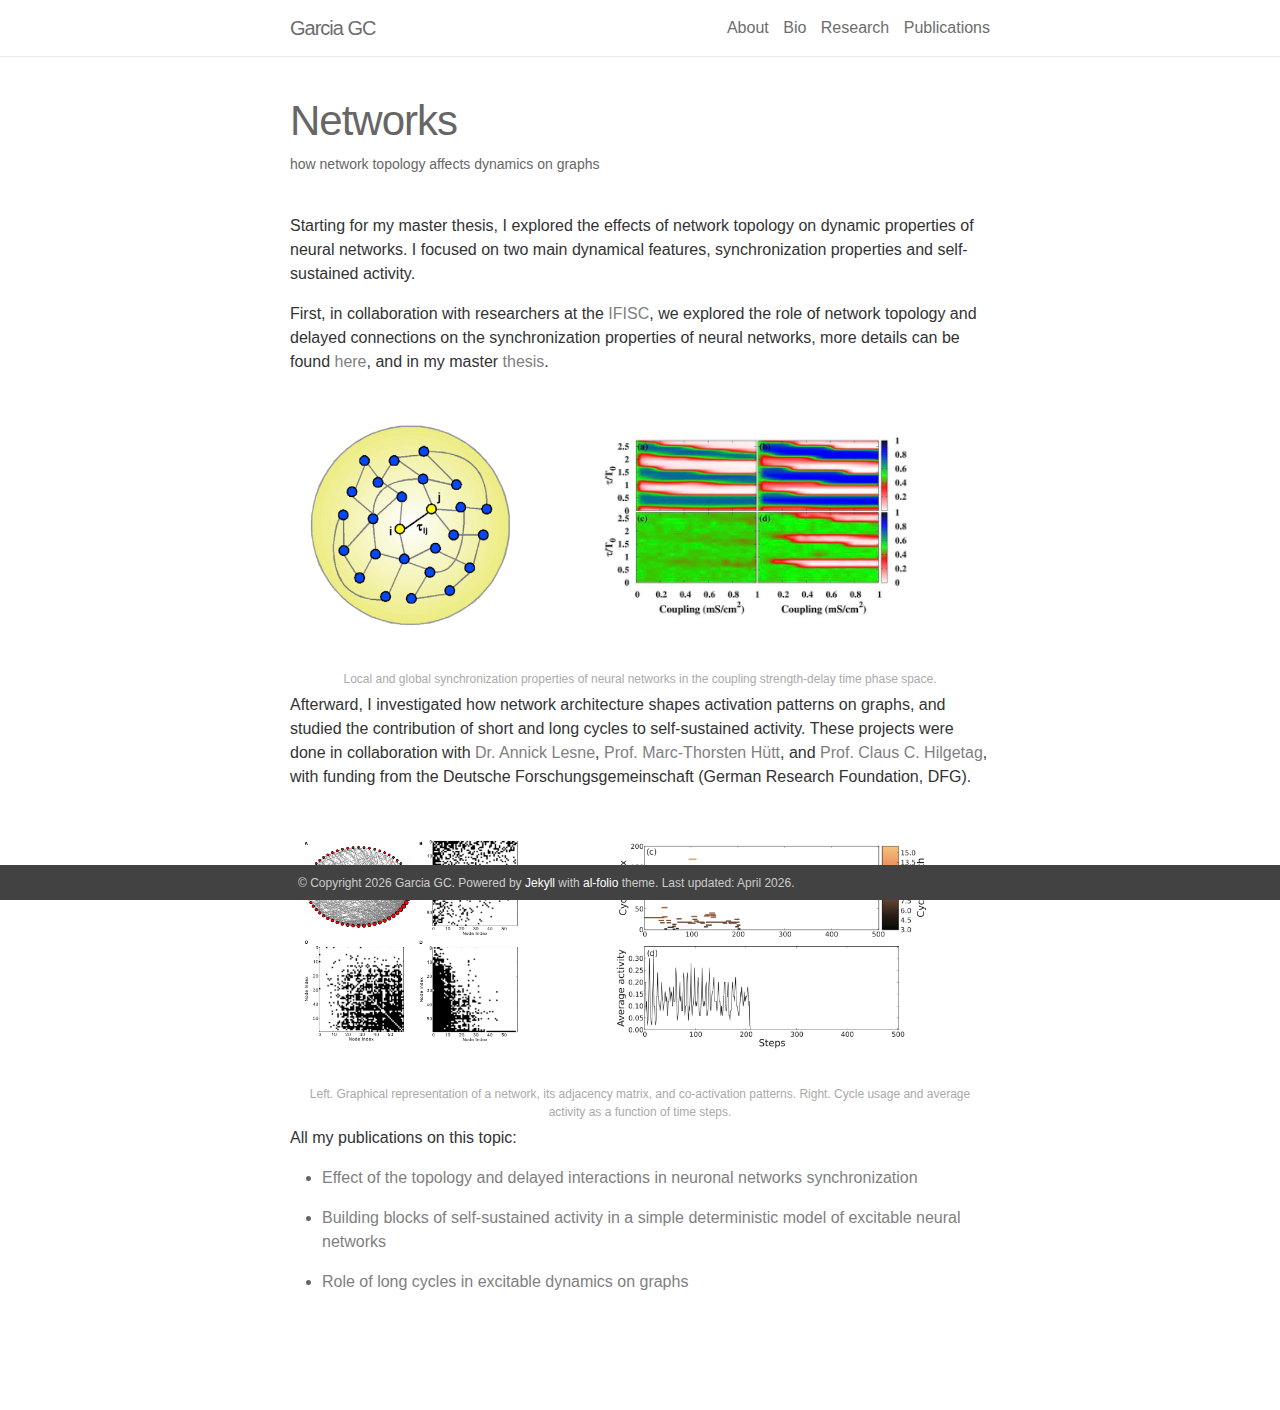
<file: projects/2_project/index.html>
<!DOCTYPE html>
<html>

  <head>
  <meta charset="utf-8">
  <meta name="viewport" content="width=device-width initial-scale=1" />
  <meta http-equiv="X-UA-Compatible" content="IE=edge">

  <title>Garcia GC | Networks</title>
  <meta name="description" content="">

  

  <link rel="shortcut icon" href="https://guadagar.github.io/assets/img/favicon.ico">

  <link rel="stylesheet" href="https://guadagar.github.io/assets/css/main.css">
  <link rel="canonical" href="https://guadagar.github.io/projects/2_project/">
</head>


  <body>

    <header class="site-header">

  <div class="wrapper">

    
    <span class="site-title">
        
        <strong>Garcia</strong> GC
    </span>
    

    <nav class="site-nav">
      <input type="checkbox" id="nav-trigger" class="nav-trigger" />
        <label for="nav-trigger">
          <span class="menu-icon">
            <svg viewBox="0 0 18 15" width="18px" height="15px">
              <path fill="#424242" d="M18,1.484c0,0.82-0.665,1.484-1.484,1.484H1.484C0.665,2.969,0,2.304,0,1.484l0,0C0,0.665,0.665,0,1.484,0 h15.031C17.335,0,18,0.665,18,1.484L18,1.484z"/>
              <path fill="#424242" d="M18,7.516C18,8.335,17.335,9,16.516,9H1.484C0.665,9,0,8.335,0,7.516l0,0c0-0.82,0.665-1.484,1.484-1.484 h15.031C17.335,6.031,18,6.696,18,7.516L18,7.516z"/>
              <path fill="#424242" d="M18,13.516C18,14.335,17.335,15,16.516,15H1.484C0.665,15,0,14.335,0,13.516l0,0 c0-0.82,0.665-1.484,1.484-1.484h15.031C17.335,12.031,18,12.696,18,13.516L18,13.516z"/>
            </svg>
          </span>
        </label>

      <div class="trigger">
        <!-- About -->
        <a class="page-link" href="https://guadagar.github.io/">About</a>

        <!-- Blog -->
      <!--  <a class="page-link" href="https://guadagar.github.io/blog/">blog</a> -->

        <!-- Pages -->
        
          
        
          
            <a class="page-link" href="https://guadagar.github.io/bio/">Bio</a>
          
        
          
        
          
            <a class="page-link" href="https://guadagar.github.io/research/">Research</a>
          
        
          
            <a class="page-link" href="https://guadagar.github.io/publications/">Publications</a>
          
        
          
        

        <!-- CV link -->
        <!-- <a class="page-link" href="https://guadagar.github.io/assets/pdf/CV.pdf">vitae</a> -->

      </div>
    </nav>

  </div>

</header>



    <div class="page-content">
      <div class="wrapper">
        <div class="post">

  <header class="post-header">
    <h1 class="post-title">Networks</h1>
    <h5 class="post-description">how network topology affects dynamics on graphs</h5>
  </header>

  <article class="post-content Networks clearfix">
    <p>Starting for my master thesis, I explored the effects of network topology on dynamic properties of neural networks. I focused on two main dynamical features, synchronization properties and self-sustained activity.</p>

<p>First, in collaboration with researchers at the <a href="https://ifisc.uib-csic.es/en/">IFISC</a>, we explored the role of network topology and delayed connections on the synchronization properties of neural networks, more details can be found <a href="http://www.plosone.org/article/info%3Adoi%2F10.1371%2Fjournal.pone.0019900">here</a>, and in my master <a href="https://ifisc.uib-csic.es/en/publications/effects-of-the-topology-and-delayed-connections-in/">thesis</a>.</p>

<div class="img_row">
    <img class="col one left" src="/assets/img/net1a.jpg" alt="" title="Delay in the connections" />
    <img class="col two left" src="/assets/img/synchroa.jpg" alt="" title="Synchronization measures" />

</div>
<div class="col three caption">
    Local and global synchronization properties of neural networks in the coupling strength-delay time phase space.
</div>

<p>Afterward, I investigated how network architecture shapes activation patterns on graphs, and studied the contribution of short and long cycles to self-sustained activity. These projects were done in collaboration with <a href="https://www.lptmc.jussieu.fr/users/lesne/">Dr. Annick Lesne</a>, <a href="https://www.jacobs-university.de/directory/hutt">Prof. Marc-Thorsten Hütt</a>, and <a href="https://www.uke.de/allgemein/arztprofile-und-wissenschaftlerprofile/wissenschaftlerprofilseite_claus_hilgetag.html">Prof. Claus C. Hilgetag</a>, with funding from the Deutsche Forschungsgemeinschaft (German Research Foundation, DFG).</p>

<div class="img_row">
    <img class="col one left" src="/assets/img/activation.png" alt="" title="activation patterns" />
    <img class="col two right" src="/assets/img/cycles.jpg" alt="" title="Cycle usage" />

</div>

<div class="col three caption">
    Left. Graphical representation of a network, its adjacency matrix, and co-activation patterns. Right. Cycle usage and average activity as a function of time steps.   
</div>

<p>All my publications on this topic:</p>

<ul>
  <li>
    <p><a href="https://journals.plos.org/plosone/article?id=10.1371/journal.pone.0019900">Effect of the topology and delayed interactions in neuronal networks synchronization</a></p>
  </li>
  <li>
    <p><a href="https://www.frontiersin.org/articles/10.3389/fncom.2012.00050/full">Building blocks of self-sustained activity in a simple deterministic model of excitable neural networks</a></p>
  </li>
  <li>
    <p><a href="https://journals.aps.org/pre/abstract/10.1103/PhysRevE.90.052805">Role of long cycles in excitable dynamics on graphs</a></p>
  </li>
</ul>

  </article>

  

  

</div>

      </div>
    </div>

    <footer>

  <div class="wrapper">
    &copy; Copyright 2026 Garcia GC.
    Powered by <a href="http://jekyllrb.com/" target="_blank">Jekyll</a> with <a href="https://github.com/alshedivat/al-folio">al-folio</a> theme.

    
        Last updated: April 2026.
    
  </div>

</footer>


    <!-- Load jQuery -->
<script src="//code.jquery.com/jquery-1.12.4.min.js"></script>

<!-- Load Common JS -->
<script src="https://guadagar.github.io/assets/js/common.js"></script>





<!-- Include custom icon fonts -->
<link rel="stylesheet" href="https://guadagar.github.io/assets/css/fontawesome-all.min.css">
<link rel="stylesheet" href="https://guadagar.github.io/assets/css/academicons.min.css">




  </body>

</html>
</file>
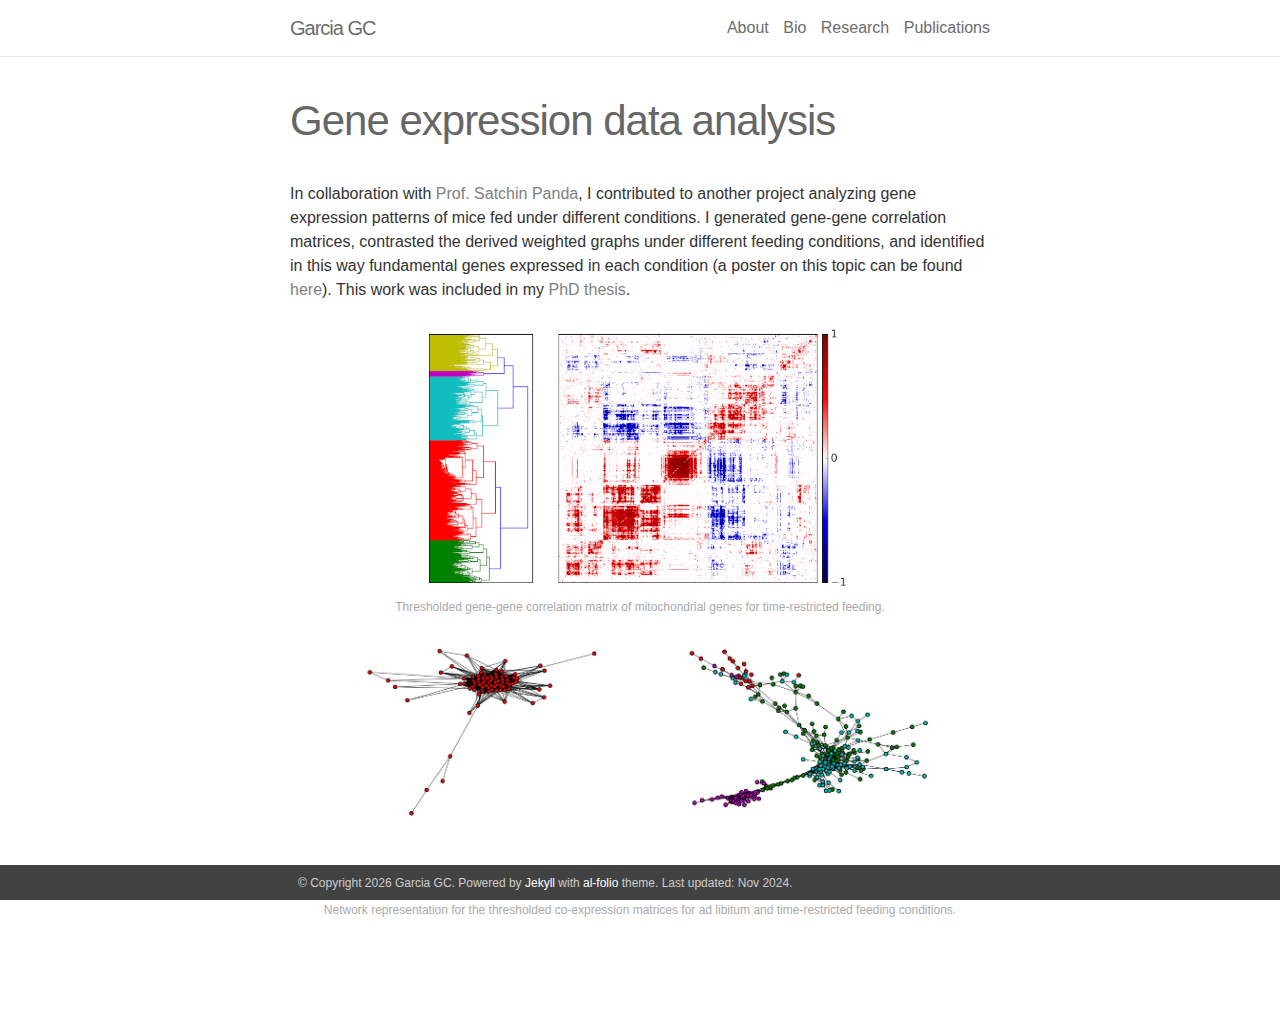
<file: projects/3_project/index.html>
<!DOCTYPE html>
<html>

  <head>
  <meta charset="utf-8">
  <meta name="viewport" content="width=device-width initial-scale=1" />
  <meta http-equiv="X-UA-Compatible" content="IE=edge">

  <title>Garcia GC | Gene expression data analysis</title>
  <meta name="description" content="">

  

  <link rel="shortcut icon" href="https://guadagar.github.io/assets/img/favicon.ico">

  <link rel="stylesheet" href="https://guadagar.github.io/assets/css/main.css">
  <link rel="canonical" href="https://guadagar.github.io/projects/3_project/">
</head>


  <body>

    <header class="site-header">

  <div class="wrapper">

    
    <span class="site-title">
        
        <strong>Garcia</strong> GC
    </span>
    

    <nav class="site-nav">
      <input type="checkbox" id="nav-trigger" class="nav-trigger" />
        <label for="nav-trigger">
          <span class="menu-icon">
            <svg viewBox="0 0 18 15" width="18px" height="15px">
              <path fill="#424242" d="M18,1.484c0,0.82-0.665,1.484-1.484,1.484H1.484C0.665,2.969,0,2.304,0,1.484l0,0C0,0.665,0.665,0,1.484,0 h15.031C17.335,0,18,0.665,18,1.484L18,1.484z"/>
              <path fill="#424242" d="M18,7.516C18,8.335,17.335,9,16.516,9H1.484C0.665,9,0,8.335,0,7.516l0,0c0-0.82,0.665-1.484,1.484-1.484 h15.031C17.335,6.031,18,6.696,18,7.516L18,7.516z"/>
              <path fill="#424242" d="M18,13.516C18,14.335,17.335,15,16.516,15H1.484C0.665,15,0,14.335,0,13.516l0,0 c0-0.82,0.665-1.484,1.484-1.484h15.031C17.335,12.031,18,12.696,18,13.516L18,13.516z"/>
            </svg>
          </span>
        </label>

      <div class="trigger">
        <!-- About -->
        <a class="page-link" href="https://guadagar.github.io/">About</a>

        <!-- Blog -->
      <!--  <a class="page-link" href="https://guadagar.github.io/blog/">blog</a> -->

        <!-- Pages -->
        
          
        
          
            <a class="page-link" href="https://guadagar.github.io/bio/">Bio</a>
          
        
          
        
          
            <a class="page-link" href="https://guadagar.github.io/research/">Research</a>
          
        
          
            <a class="page-link" href="https://guadagar.github.io/publications/">Publications</a>
          
        
          
        

        <!-- CV link -->
        <!-- <a class="page-link" href="https://guadagar.github.io/assets/pdf/CV.pdf">vitae</a> -->

      </div>
    </nav>

  </div>

</header>



    <div class="page-content">
      <div class="wrapper">
        <div class="post">

  <header class="post-header">
    <h1 class="post-title">Gene expression data analysis</h1>
    <h5 class="post-description"></h5>
  </header>

  <article class="post-content Gene expression data analysis clearfix">
    <p>In collaboration with <a href="https://panda.salk.edu/">Prof. Satchin Panda</a>, I contributed to another project analyzing gene expression patterns of mice fed under different conditions. I generated gene-gene correlation matrices, contrasted the derived weighted graphs under different feeding conditions, and identified in this way fundamental genes expressed in each condition (a poster on this topic can be found <a href="https://cnl.salk.edu/~ggarcia/files/garcia_guadalupe_poster_59.pdf">here</a>). This work was included in my <a href="https://orbilu.uni.lu/handle/10993/40145">PhD thesis</a>.</p>

<div class="img_row">
    <img class="col three left" src="/assets/img/adj_trf_th.png" alt="gene-gene correlation matrix" title="gene-gene correlation matrix" />
</div>

<div class="col three caption">
    Thresholded gene-gene correlation matrix of mitochondrial genes for time-restricted feeding.   
</div>

<div class="img_row">
    <img class="col three left" src="/assets/img/nets_pc.jpg" alt="" title="Network representation ad lib condition" />

</div>

<div class="col three caption">
        Network representation for the thresholded co-expression matrices for ad libitum and time-restricted feeding conditions.
</div>

  </article>

  

  

</div>

      </div>
    </div>

    <footer>

  <div class="wrapper">
    &copy; Copyright 2026 Garcia GC.
    Powered by <a href="http://jekyllrb.com/" target="_blank">Jekyll</a> with <a href="https://github.com/alshedivat/al-folio">al-folio</a> theme.

    
        Last updated: Nov 2024.
    
  </div>

</footer>


    <!-- Load jQuery -->
<script src="//code.jquery.com/jquery-1.12.4.min.js"></script>

<!-- Load Common JS -->
<script src="https://guadagar.github.io/assets/js/common.js"></script>





<!-- Include custom icon fonts -->
<link rel="stylesheet" href="https://guadagar.github.io/assets/css/fontawesome-all.min.css">
<link rel="stylesheet" href="https://guadagar.github.io/assets/css/academicons.min.css">




  </body>

</html>
</file>
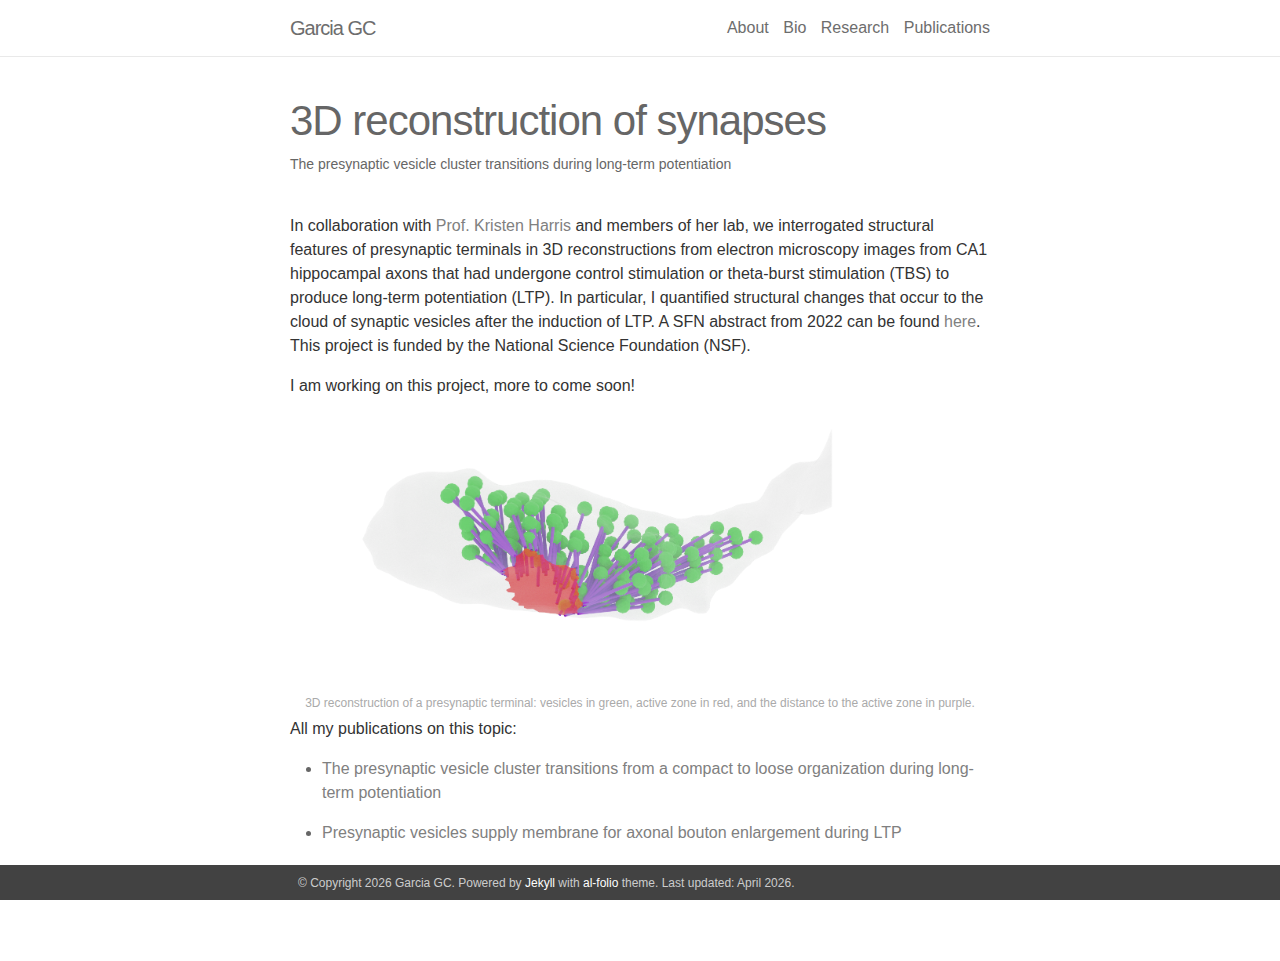
<file: projects/4_project/index.html>
<!DOCTYPE html>
<html>

  <head>
  <meta charset="utf-8">
  <meta name="viewport" content="width=device-width initial-scale=1" />
  <meta http-equiv="X-UA-Compatible" content="IE=edge">

  <title>Garcia GC | 3D reconstruction of synapses</title>
  <meta name="description" content="">

  

  <link rel="shortcut icon" href="https://guadagar.github.io/assets/img/favicon.ico">

  <link rel="stylesheet" href="https://guadagar.github.io/assets/css/main.css">
  <link rel="canonical" href="https://guadagar.github.io/projects/4_project/">
</head>


  <body>

    <header class="site-header">

  <div class="wrapper">

    
    <span class="site-title">
        
        <strong>Garcia</strong> GC
    </span>
    

    <nav class="site-nav">
      <input type="checkbox" id="nav-trigger" class="nav-trigger" />
        <label for="nav-trigger">
          <span class="menu-icon">
            <svg viewBox="0 0 18 15" width="18px" height="15px">
              <path fill="#424242" d="M18,1.484c0,0.82-0.665,1.484-1.484,1.484H1.484C0.665,2.969,0,2.304,0,1.484l0,0C0,0.665,0.665,0,1.484,0 h15.031C17.335,0,18,0.665,18,1.484L18,1.484z"/>
              <path fill="#424242" d="M18,7.516C18,8.335,17.335,9,16.516,9H1.484C0.665,9,0,8.335,0,7.516l0,0c0-0.82,0.665-1.484,1.484-1.484 h15.031C17.335,6.031,18,6.696,18,7.516L18,7.516z"/>
              <path fill="#424242" d="M18,13.516C18,14.335,17.335,15,16.516,15H1.484C0.665,15,0,14.335,0,13.516l0,0 c0-0.82,0.665-1.484,1.484-1.484h15.031C17.335,12.031,18,12.696,18,13.516L18,13.516z"/>
            </svg>
          </span>
        </label>

      <div class="trigger">
        <!-- About -->
        <a class="page-link" href="https://guadagar.github.io/">About</a>

        <!-- Blog -->
      <!--  <a class="page-link" href="https://guadagar.github.io/blog/">blog</a> -->

        <!-- Pages -->
        
          
        
          
            <a class="page-link" href="https://guadagar.github.io/bio/">Bio</a>
          
        
          
        
          
            <a class="page-link" href="https://guadagar.github.io/research/">Research</a>
          
        
          
            <a class="page-link" href="https://guadagar.github.io/publications/">Publications</a>
          
        
          
        

        <!-- CV link -->
        <!-- <a class="page-link" href="https://guadagar.github.io/assets/pdf/CV.pdf">vitae</a> -->

      </div>
    </nav>

  </div>

</header>



    <div class="page-content">
      <div class="wrapper">
        <div class="post">

  <header class="post-header">
    <h1 class="post-title">3D reconstruction of synapses</h1>
    <h5 class="post-description">The presynaptic vesicle cluster transitions during long-term potentiation</h5>
  </header>

  <article class="post-content 3D reconstruction of synapses clearfix">
    <p>In collaboration with <a href="https://synapseweb.clm.utexas.edu/harrislab">Prof. Kristen Harris</a> and members of her lab, we interrogated structural features of presynaptic terminals in 3D reconstructions from electron microscopy images from CA1 hippocampal axons that had undergone control stimulation or theta-burst stimulation (TBS) to produce long-term potentiation (LTP). In particular, I quantified structural changes that occur to the cloud of synaptic vesicles after the induction of LTP. A SFN abstract from 2022 can be found <a href="https://cnl.salk.edu/~ggarcia/files/sfn_abs_22.pdf">here</a>. This project is funded by the National Science Foundation (NSF).</p>

<p>I am working on this project, more to come soon!</p>

<div class="img_row">
    <img class="col three left" src="/assets/img/dis_az_v5.png" alt="" title="3D reconstruction of a presynaptic terminal" />
</div>

<div class="col three caption">
    3D reconstruction of a presynaptic terminal: vesicles in green, active zone in red, and the distance to the active zone in purple.
</div>

<p>All my publications on this topic:</p>

<ul>
  <li>
    <p><a href="https://www.biorxiv.org/content/10.1101/2024.11.01.621529v1">The presynaptic vesicle cluster transitions from a compact to loose organization during long-term potentiation</a></p>
  </li>
  <li>
    <p><a href="https://www.biorxiv.org/content/10.1101/2025.04.29.651313v1">Presynaptic vesicles supply membrane for axonal bouton enlargement during LTP</a></p>
  </li>
</ul>

  </article>

  

  

</div>

      </div>
    </div>

    <footer>

  <div class="wrapper">
    &copy; Copyright 2026 Garcia GC.
    Powered by <a href="http://jekyllrb.com/" target="_blank">Jekyll</a> with <a href="https://github.com/alshedivat/al-folio">al-folio</a> theme.

    
        Last updated: April 2026.
    
  </div>

</footer>


    <!-- Load jQuery -->
<script src="//code.jquery.com/jquery-1.12.4.min.js"></script>

<!-- Load Common JS -->
<script src="https://guadagar.github.io/assets/js/common.js"></script>





<!-- Include custom icon fonts -->
<link rel="stylesheet" href="https://guadagar.github.io/assets/css/fontawesome-all.min.css">
<link rel="stylesheet" href="https://guadagar.github.io/assets/css/academicons.min.css">




  </body>

</html>
</file>
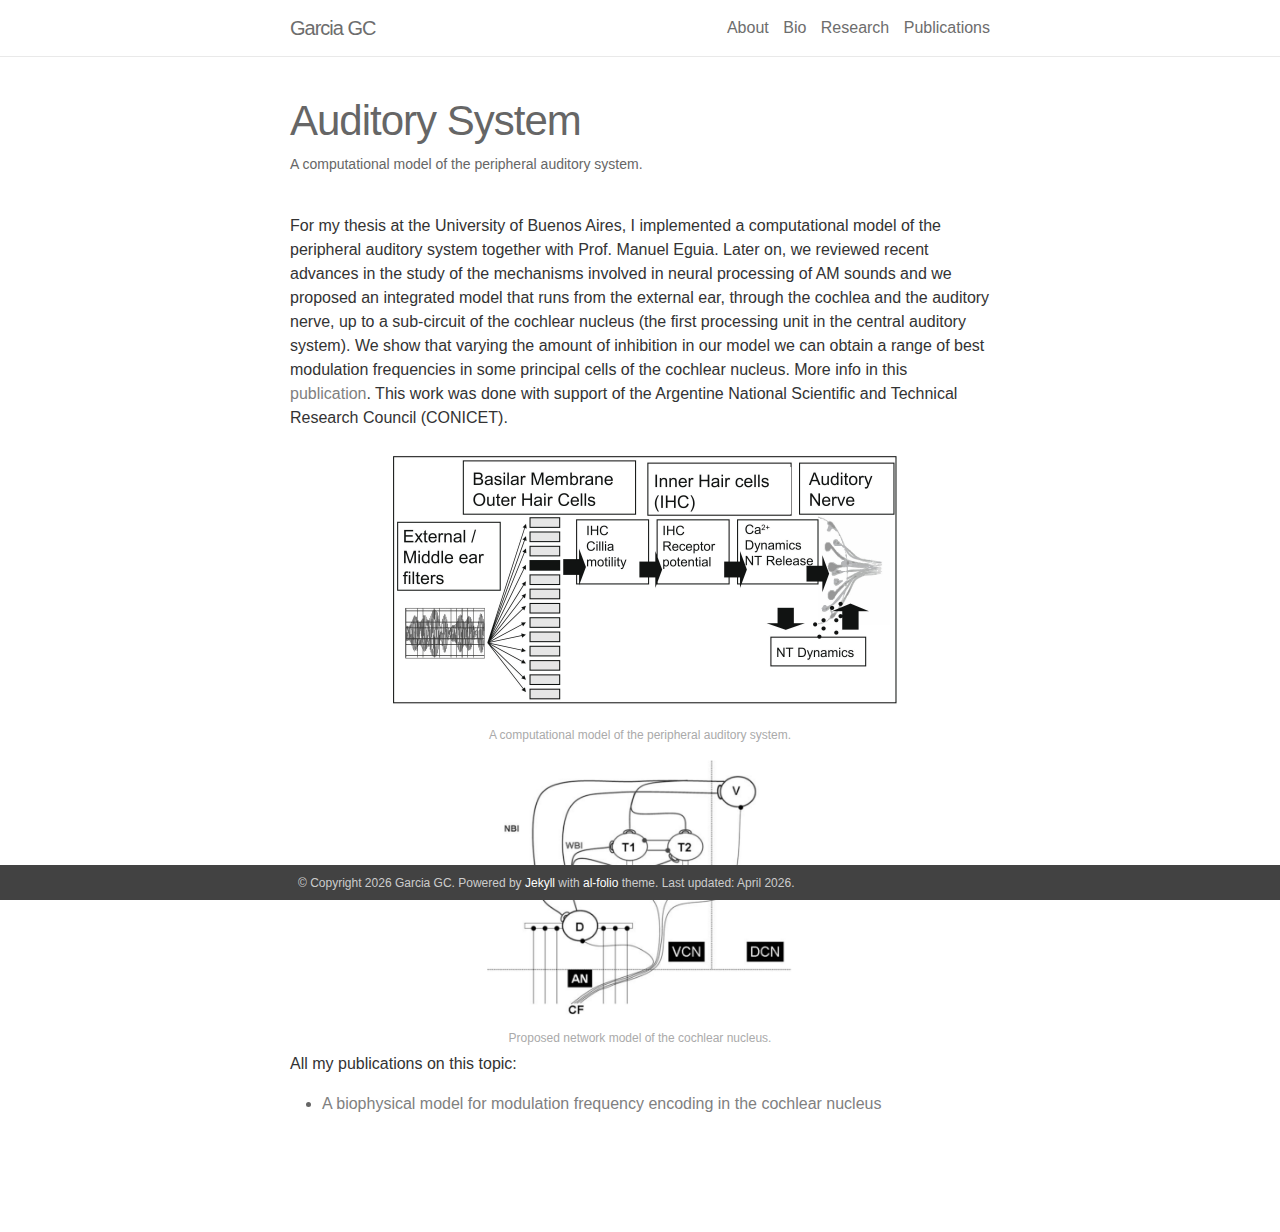
<file: projects/5_project/index.html>
<!DOCTYPE html>
<html>

  <head>
  <meta charset="utf-8">
  <meta name="viewport" content="width=device-width initial-scale=1" />
  <meta http-equiv="X-UA-Compatible" content="IE=edge">

  <title>Garcia GC | Auditory System</title>
  <meta name="description" content="">

  

  <link rel="shortcut icon" href="https://guadagar.github.io/assets/img/favicon.ico">

  <link rel="stylesheet" href="https://guadagar.github.io/assets/css/main.css">
  <link rel="canonical" href="https://guadagar.github.io/projects/5_project/">
</head>


  <body>

    <header class="site-header">

  <div class="wrapper">

    
    <span class="site-title">
        
        <strong>Garcia</strong> GC
    </span>
    

    <nav class="site-nav">
      <input type="checkbox" id="nav-trigger" class="nav-trigger" />
        <label for="nav-trigger">
          <span class="menu-icon">
            <svg viewBox="0 0 18 15" width="18px" height="15px">
              <path fill="#424242" d="M18,1.484c0,0.82-0.665,1.484-1.484,1.484H1.484C0.665,2.969,0,2.304,0,1.484l0,0C0,0.665,0.665,0,1.484,0 h15.031C17.335,0,18,0.665,18,1.484L18,1.484z"/>
              <path fill="#424242" d="M18,7.516C18,8.335,17.335,9,16.516,9H1.484C0.665,9,0,8.335,0,7.516l0,0c0-0.82,0.665-1.484,1.484-1.484 h15.031C17.335,6.031,18,6.696,18,7.516L18,7.516z"/>
              <path fill="#424242" d="M18,13.516C18,14.335,17.335,15,16.516,15H1.484C0.665,15,0,14.335,0,13.516l0,0 c0-0.82,0.665-1.484,1.484-1.484h15.031C17.335,12.031,18,12.696,18,13.516L18,13.516z"/>
            </svg>
          </span>
        </label>

      <div class="trigger">
        <!-- About -->
        <a class="page-link" href="https://guadagar.github.io/">About</a>

        <!-- Blog -->
      <!--  <a class="page-link" href="https://guadagar.github.io/blog/">blog</a> -->

        <!-- Pages -->
        
          
        
          
            <a class="page-link" href="https://guadagar.github.io/bio/">Bio</a>
          
        
          
        
          
            <a class="page-link" href="https://guadagar.github.io/research/">Research</a>
          
        
          
            <a class="page-link" href="https://guadagar.github.io/publications/">Publications</a>
          
        
          
        

        <!-- CV link -->
        <!-- <a class="page-link" href="https://guadagar.github.io/assets/pdf/CV.pdf">vitae</a> -->

      </div>
    </nav>

  </div>

</header>



    <div class="page-content">
      <div class="wrapper">
        <div class="post">

  <header class="post-header">
    <h1 class="post-title">Auditory System</h1>
    <h5 class="post-description">A computational model of the peripheral auditory system.</h5>
  </header>

  <article class="post-content Auditory System clearfix">
    <p>For my thesis at the University of Buenos Aires, I implemented a computational model of the peripheral auditory system together with Prof. Manuel Eguia.
Later on, we reviewed recent advances in the study of the mechanisms involved in neural processing of AM sounds and we proposed an integrated model that runs from the external ear, through the cochlea and the auditory nerve, up to a sub-circuit of the cochlear nucleus (the first processing unit in the central auditory system). We show that varying the amount of inhibition in our model we can obtain a range of best modulation frequencies in some principal cells of the cochlear nucleus. More info in this
<a href="https://www.sciencedirect.com/science/article/abs/pii/S0928425709000965?via%3Dihub">publication</a>. This work was done with support of the Argentine National Scientific and Technical Research Council (CONICET).</p>

<div class="img_row">
      <img class="col three left" src="/assets/img/auditory_peripheral_model_v2.png" alt="A computational model of the peripheral auditory system" title="A computational model of the peripheral auditory system" />
  </div>

<div class="col three caption">
      A computational model of the peripheral auditory system.
  </div>

<div class="img_row">
      <img class="col three left" src="/assets/img/net_model_AS_3.png" alt="Proposed network model of the cochlear nucleus" title="Proposed network model of the cochlear nucleus" />
  </div>

<div class="col three caption">
      Proposed network model of the cochlear nucleus.     
  </div>

<p>All my publications on this topic:</p>

<ul>
  <li><a href="https://pubmed.ncbi.nlm.nih.gov/19944156/">A biophysical model for modulation frequency encoding in the cochlear nucleus</a></li>
</ul>

  </article>

  

  

</div>

      </div>
    </div>

    <footer>

  <div class="wrapper">
    &copy; Copyright 2026 Garcia GC.
    Powered by <a href="http://jekyllrb.com/" target="_blank">Jekyll</a> with <a href="https://github.com/alshedivat/al-folio">al-folio</a> theme.

    
        Last updated: April 2026.
    
  </div>

</footer>


    <!-- Load jQuery -->
<script src="//code.jquery.com/jquery-1.12.4.min.js"></script>

<!-- Load Common JS -->
<script src="https://guadagar.github.io/assets/js/common.js"></script>





<!-- Include custom icon fonts -->
<link rel="stylesheet" href="https://guadagar.github.io/assets/css/fontawesome-all.min.css">
<link rel="stylesheet" href="https://guadagar.github.io/assets/css/academicons.min.css">




  </body>

</html>
</file>
